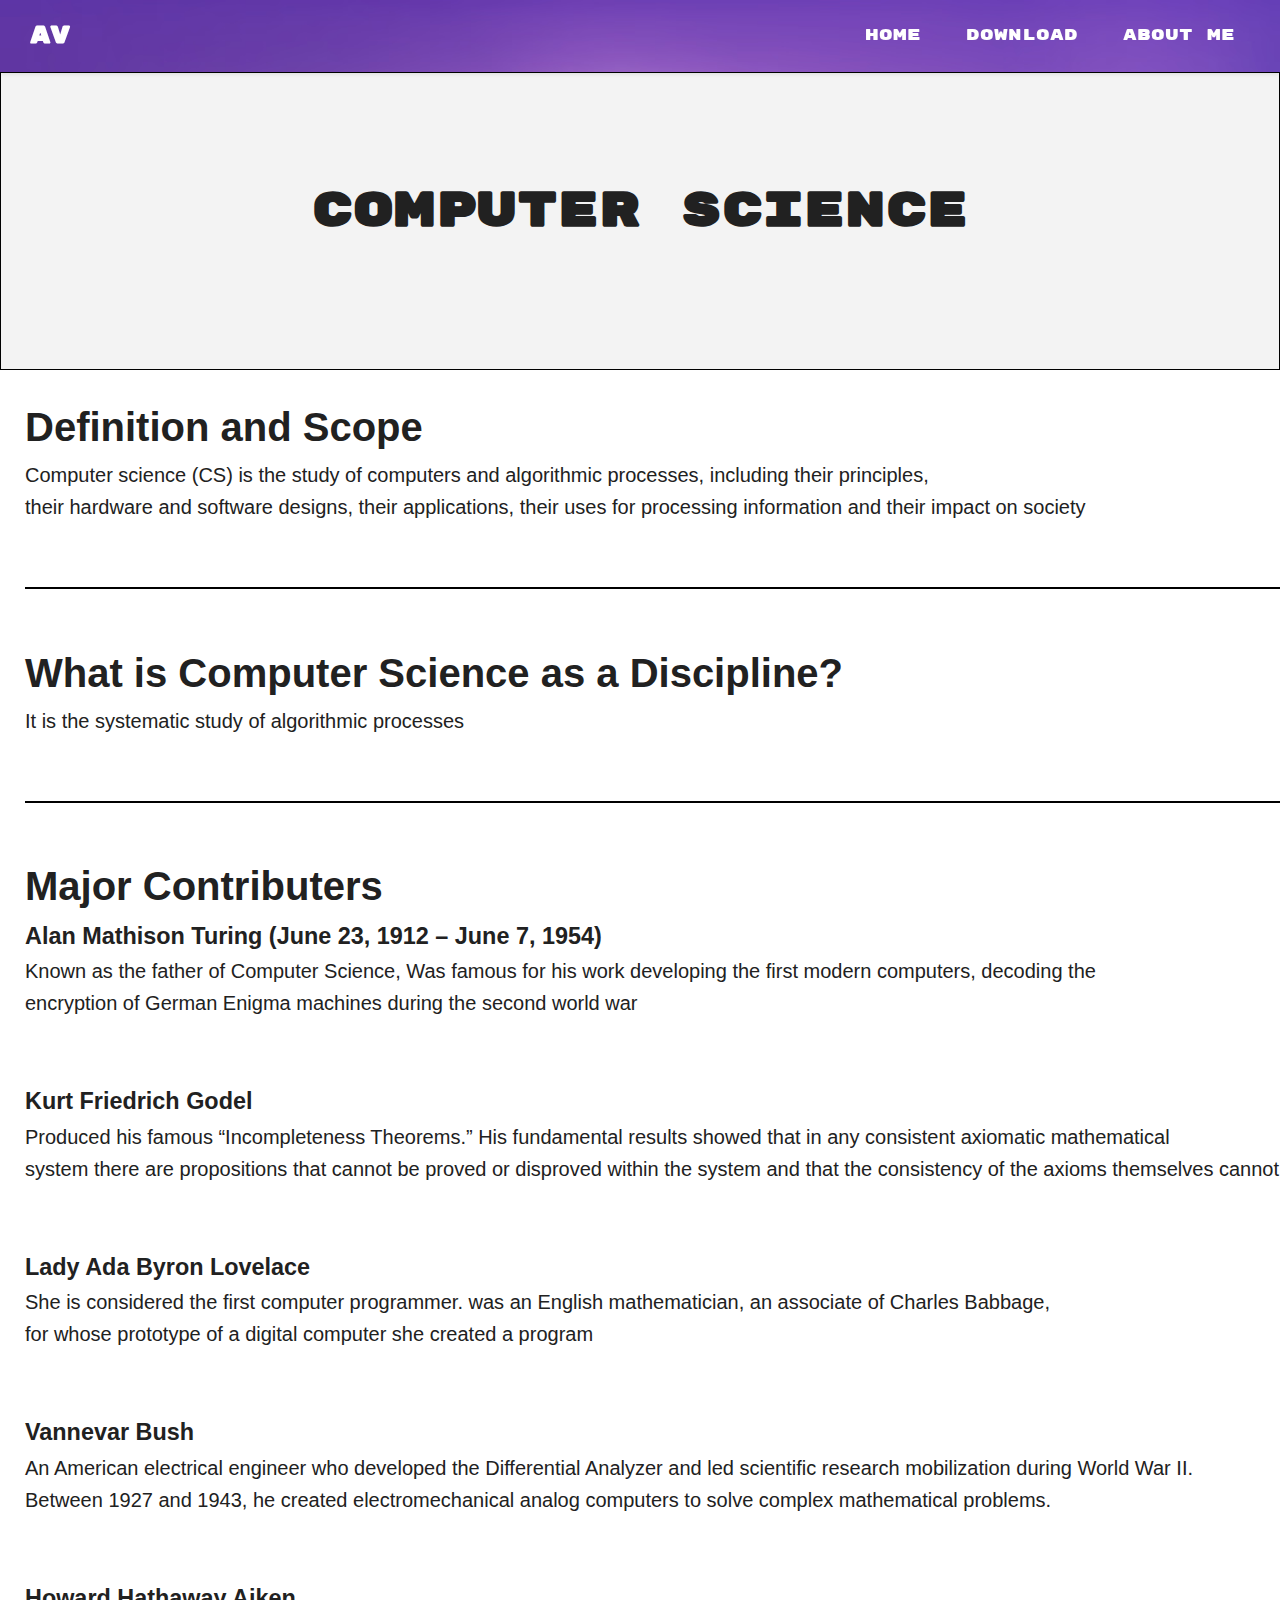
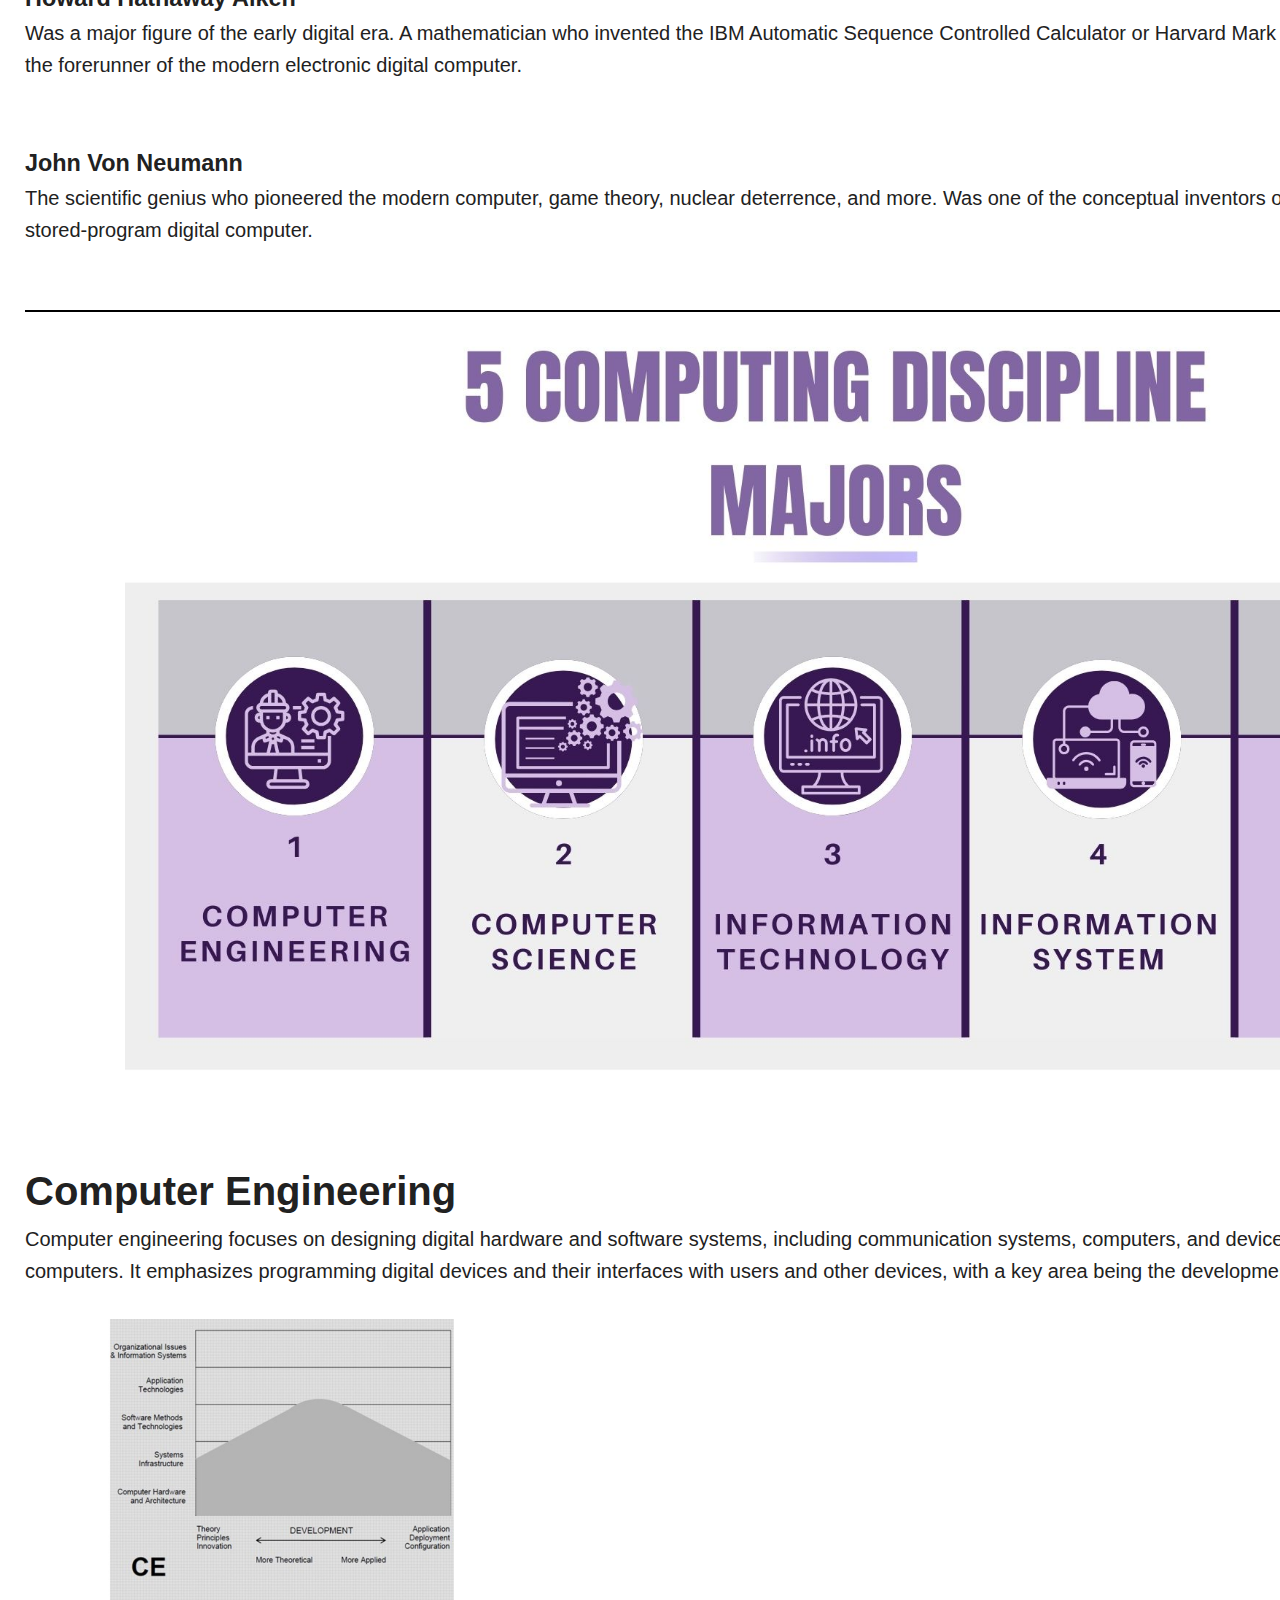
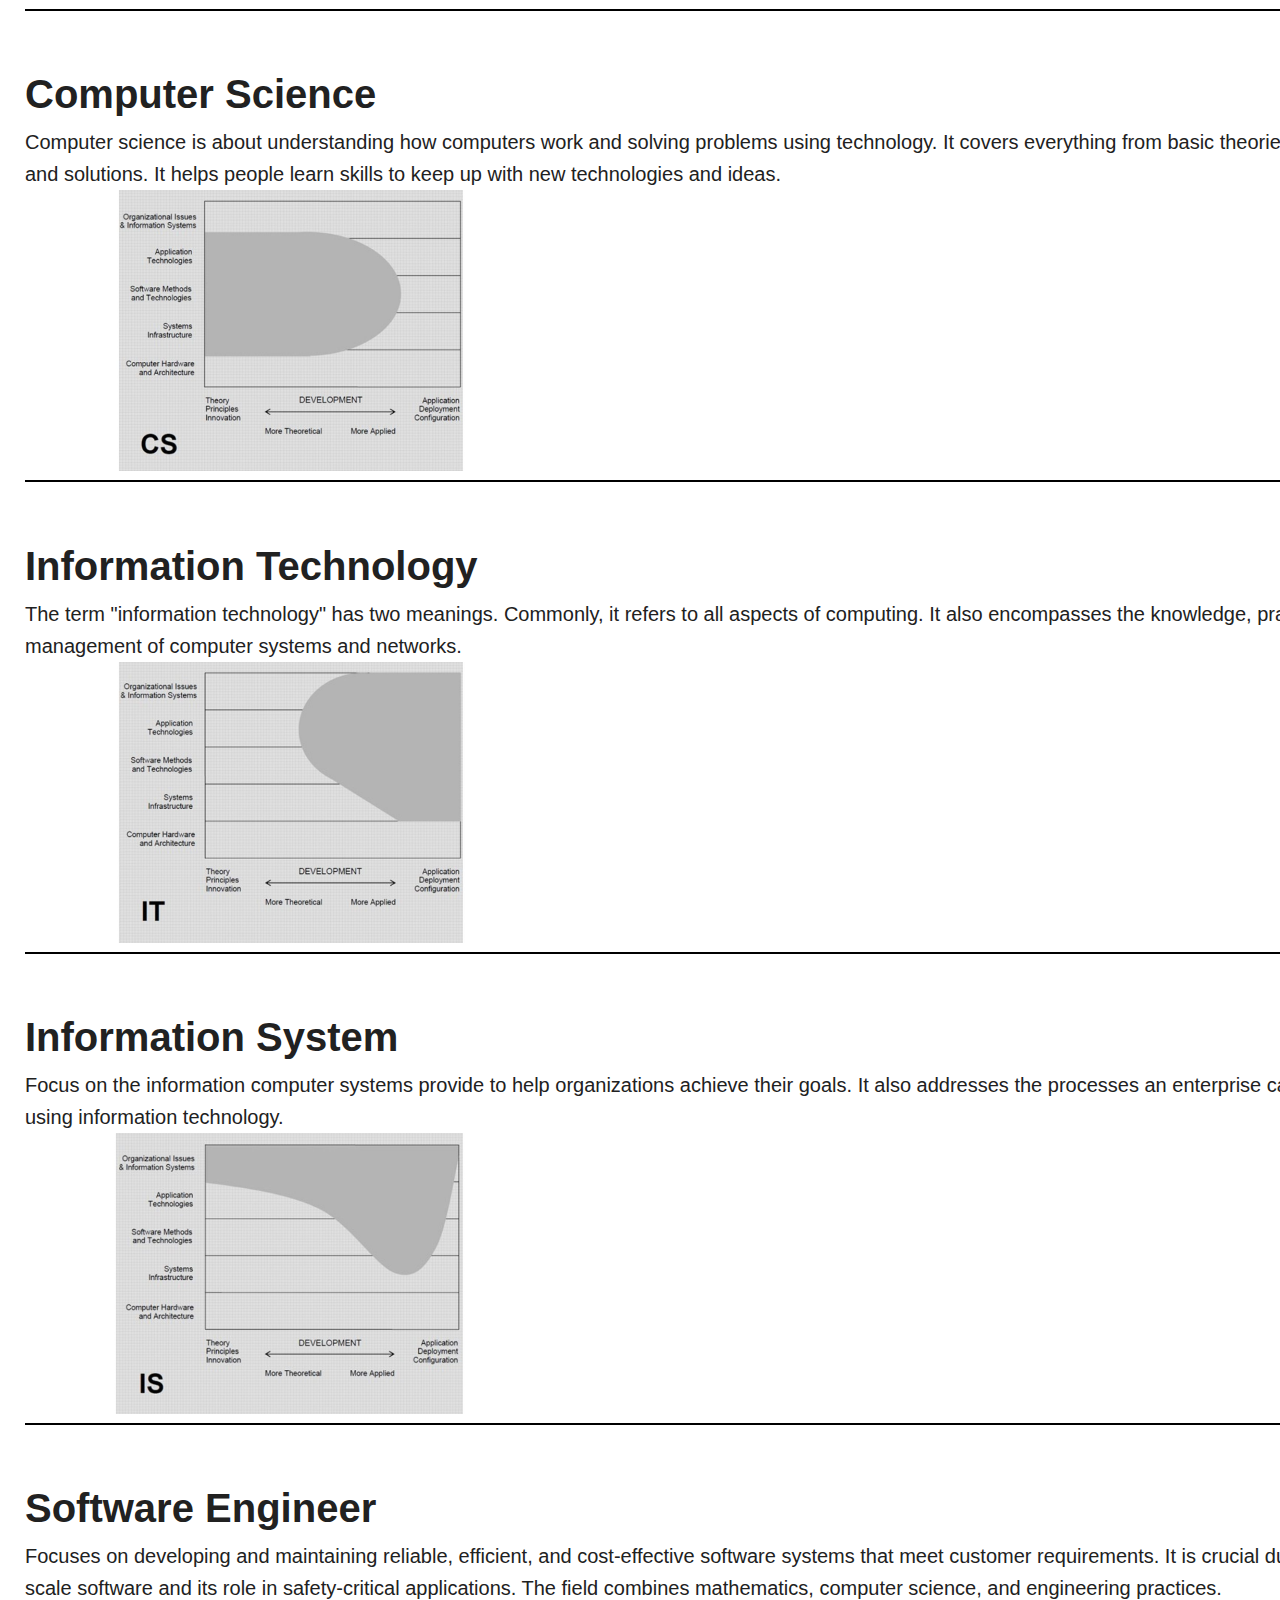
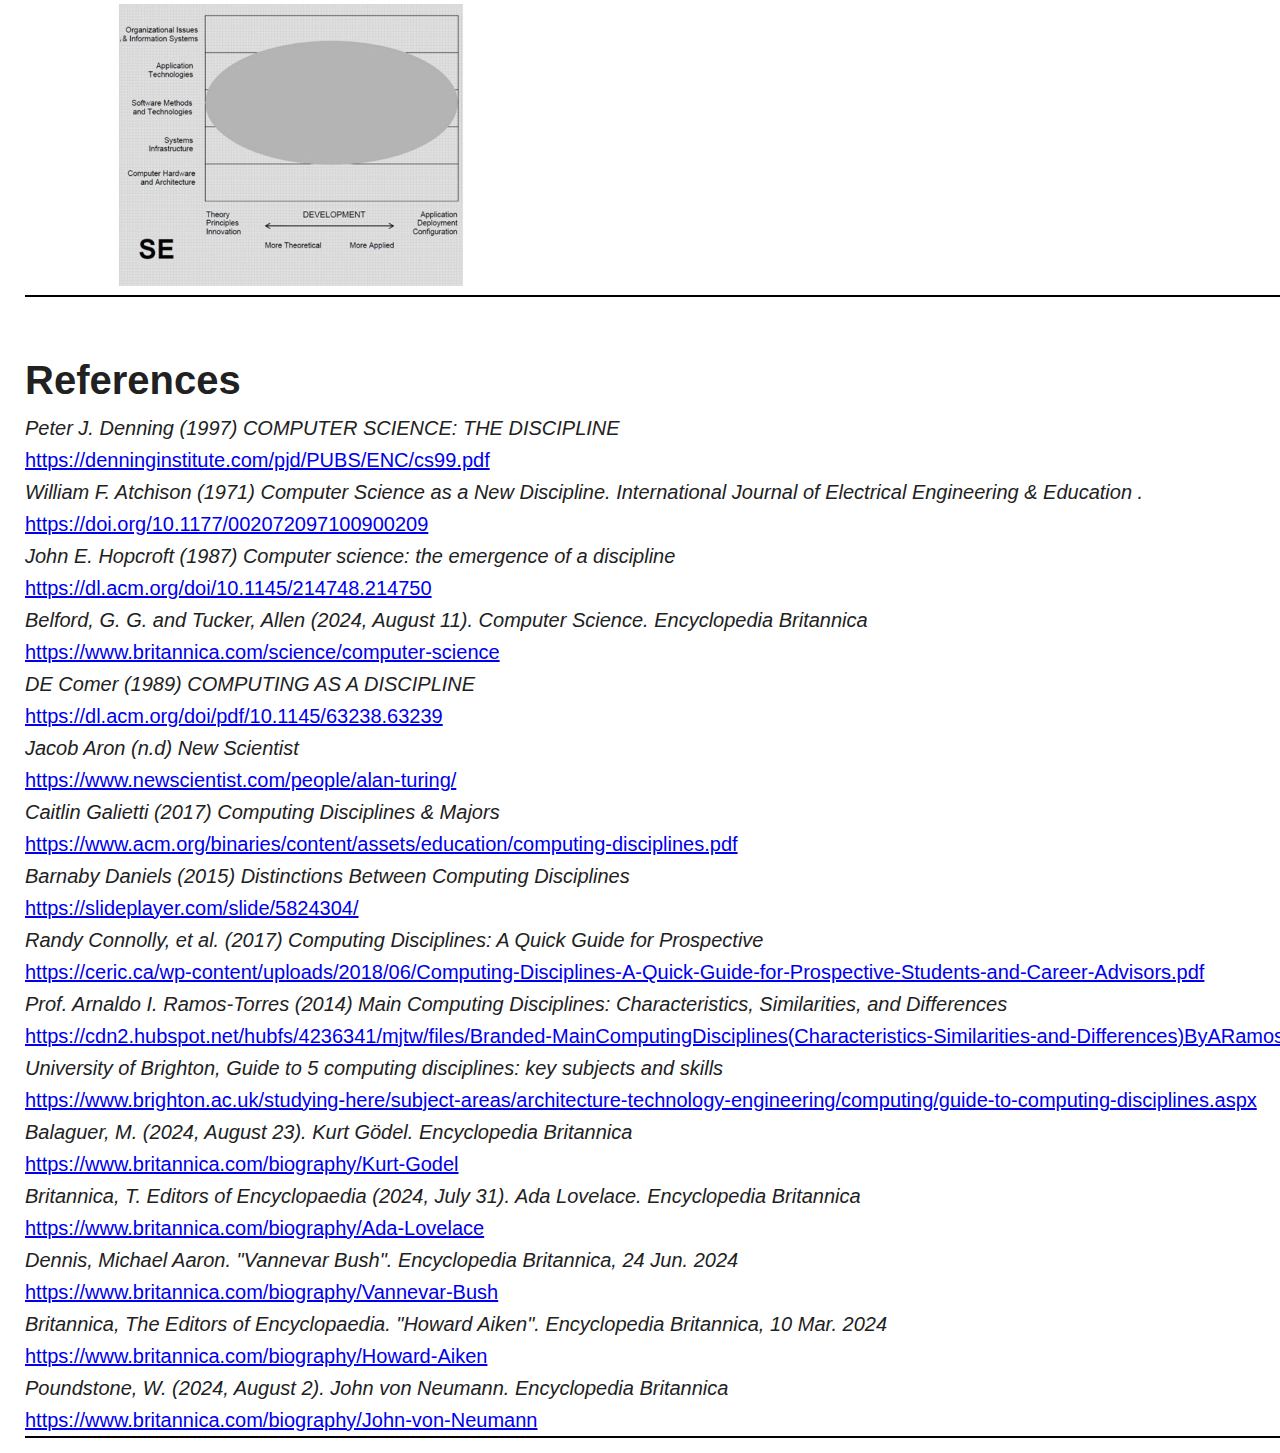
<file: Portfolio1.html>
<!DOCTYPE html>
<html lang="en">

 <!--Website name-->
<head>
    <meta charset="UTF-8">
    <meta name="viewport" content="width=device-width, initial-scale=1.0">
    <link rel="preconnect" href="https://fonts.googleapis.com">
    <link rel="preconnect" href="https://fonts.gstatic.com" crossorigin>
    <link href="https://fonts.googleapis.com/css2?family=Rubik+Mono+One&display=swap" rel="stylesheet">
    <title>AnriVerse</title>
    <link rel="stylesheet" href="css/portfolio1.css">  
</head>
<body>
     <!--Header-->
    <header>
        <div class="logo">Av</div>
        <nav>
            <a href="index.html">Home</a>
            <a href="download.html">Download</a>
            <a href="aboutme.html">About me</a>
        </nav>
    </header>

    <!--Topic Title-->
    <section class="header21">
        <div class="header2">
            <h1>Computer Science</h1>
        </div>  
    </section>



    <div class="container">
        
        <div class="left">
            <div class="divider">
            <h1>Definition and Scope</h1>
            <p> Computer science (CS) is the study of computers
            and algorithmic processes, including their principles,<br>
            their hardware and software designs, their
            applications, their uses for processing information
            and their impact on society </br></p><br></br></div>
            
        
        <br></br>  
        <div class="divider"><h1> What is Computer Science as a Discipline?  </h1>
        <p>  It is the systematic study of algorithmic processes </p><br></br></div>  
        

        <br></br>
        <div class="divider">
        <h1>Major Contributers</h1>
        <h3>Alan Mathison Turing (June 23, 1912 – June 7, 1954)</h3>
        <p>Known as the father of Computer Science, Was famous for his work developing the first modern
            computers, decoding the<br> encryption of German Enigma
            machines during the second world war</br></p>
            
        <br></br>    
        <h3>Kurt Friedrich Godel</h3>
        <p> Produced his famous “Incompleteness Theorems.”
            His fundamental results showed that in any consistent
            axiomatic mathematical<br> system there are propositions
            that cannot be proved or disproved within the system and
            that the consistency of the axioms themselves cannot be
            proved</br></p>

        <br></br>
        <h3>Lady Ada Byron Lovelace</h3>   
        <p>She is considered the first computer programmer.
            was an English mathematician, an associate of Charles
            Babbage, <br>for whose prototype of a digital computer she
            created a program</br></p> 

        <br></br>
        <h3>Vannevar Bush</h3>
        <p>An American electrical engineer who developed the Differential Analyzer 
           and led scientific research mobilization during World War II.<br> Between 1927 and 1943,
           he created electromechanical analog computers to solve complex mathematical problems.</br></p>
        
        <br></br>
        <h3>Howard Hathaway Aiken</h3>  
        <p>Was a major figure of the early digital era. A mathematician who invented the IBM
            Automatic Sequence Controlled Calculator or Harvard Mark I,<br> the forerunner of the
            modern electronic digital computer.</br></p> 

        <br></br>
        <h3>John Von Neumann</h3>
        <p>The scientific genius who pioneered the modern computer, game theory, nuclear deterrence,
            and more. Was one of the conceptual inventors of the<br>
            stored-program digital computer.</br></p><br></br></div>   
        
           <div class="img">
            <img src="images/Portfolio 1/Computer Science (1).jpg">
           </div>
            

            <br></br>
            <div class="divider">
            <h1>Computer Engineering</h1>
            <p>Computer engineering focuses on designing digital hardware and software systems, 
               including communication systems, computers, and devices with embedded computers.
               It emphasizes programming digital devices and their interfaces with users and other 
               devices, with a key area being the development of embedded system<br></br></p>
               <div class="typesimg">
               <img src="images/Portfolio 1/CE.jpg">
               </div>
            </div>

            <br></br>
            <div class="divider">
            <h1>Computer Science</h1>
            <p>Computer science is about understanding how computers work and solving problems using 
                technology. It covers everything from basic theories to creating new software<br> and solutions.
                It helps people learn skills to keep up with new technologies and ideas.</br></p>
                <div class="typesimg">
                    <img src="images/Portfolio 1/CS.jpg">
                </div>
            </div>  
            
            <br></br>
            <div class="divider">
            <h1>Information Technology</h1>
            <p>The term "information technology" has two meanings. Commonly, it refers to all aspects of computing.
                 It also encompasses the knowledge, practical implementation, and management of computer systems and networks.</br></p>
                <div class="typesimg">
                    <img src="images/Portfolio 1/IT.jpg">
                </div>
            </div>  

            <br></br>
            <div class="divider">
            <h1>Information System</h1>
            <p>Focus on the information computer systems provide to help organizations achieve their goals.
                 It also addresses the processes an enterprise can implement and improve using information technology.</br></p>
                <div class="typesimg">
                    <img src="images/Portfolio 1/IS.jpg">
                </div>
            </div>  

            <br></br>
            <div class="divider">
            <h1>Software Engineer</h1>
            <p>Focuses on developing and maintaining reliable, efficient, and cost-effective software systems that meet customer 
                requirements. It is crucial due to the impact of large-scale software and its role in safety-critical applications. 
                The field combines mathematics, computer science, and engineering practices.</br></p>
                <div class="typesimg">
                    <img src="images/Portfolio 1/SE.jpg">
                </div>
            </div>

                <br></br>
                <div class="divider">
                <h1>References</h1>
                <section>
                    <ul>
                      <p><cite>Peter J. Denning (1997) COMPUTER SCIENCE: THE DISCIPLINE</cite></p>
                      <p><a href="https://denninginstitute.com/pjd/PUBS/ENC/cs99.pdf" target="_blank">https://denninginstitute.com/pjd/PUBS/ENC/cs99.pdf</a></p>
                      <p><cite>William F. Atchison (1971)  Computer Science as a New Discipline.  International Journal             of Electrical Engineering & Education .</cite></p>
                      <p><a href="https://doi.org/10.1177/002072097100900209" target="_blank">https://doi.org/10.1177/002072097100900209</a></p>
                      <p><cite>John E. Hopcroft (1987)  Computer science: the emergence of a discipline </cite></p>
                      <p><a href="https://dl.acm.org/doi/10.1145/214748.214750" target="_blank">https://dl.acm.org/doi/10.1145/214748.214750</a></p>
                      <p><cite>Belford, G. G. and Tucker, Allen (2024, August 11). Computer Science. Encyclopedia Britannica</cite></p>
                      <p><a href="https://www.britannica.com/science/computer-science" target="_blank">https://www.britannica.com/science/computer-science</a></p>
                      <p><cite>DE Comer (1989) COMPUTING AS A DISCIPLINE</cite></p>
                      <p><a href="https://dl.acm.org/doi/pdf/10.1145/63238.63239" target="_blank">https://dl.acm.org/doi/pdf/10.1145/63238.63239</a></p>
                  
                      <p><cite>Jacob Aron (n.d) New Scientist</cite></p>
                      <p><a href="https://www.newscientist.com/people/alan-turing/" target="_blank">https://www.newscientist.com/people/alan-turing/</a></p>
                  
                      <p><cite>Caitlin Galietti (2017) Computing Disciplines & Majors</cite></p>
                      <p><a href="https://www.acm.org/binaries/content/assets/education/computing-disciplines.pdf" target="_blank">
                        https://www.acm.org/binaries/content/assets/education/computing-disciplines.pdf</a></p>
                  
                      <p><cite>Barnaby Daniels (2015) Distinctions Between Computing Disciplines</cite></p>
                      <p><a href="https://slideplayer.com/slide/5824304/" target="_blank">https://slideplayer.com/slide/5824304/</a></p>
                  
                      <p><cite>Randy Connolly, et al. (2017) Computing Disciplines: A Quick Guide for Prospective</cite></p>
                      <p><a href="https://ceric.ca/wp-content/uploads/2018/06/Computing-Disciplines-A-Quick-Guide-for-Prospective-Students-and-Career-Advisors.pdf" target="_blank">
                        https://ceric.ca/wp-content/uploads/2018/06/Computing-Disciplines-A-Quick-Guide-for-Prospective-Students-and-Career-Advisors.pdf</a></p>
                  
                      <p><cite>Prof. Arnaldo I. Ramos-Torres (2014) Main Computing Disciplines: Characteristics, Similarities, and Differences</cite></p>
                      <p><a href="https://cdn2.hubspot.net/hubfs/4236341/mjtw/files/Branded-MainComputingDisciplines(Characteristics-Similarities-and-Differences)ByARamosDec2018.pdf" target="_blank">
                        https://cdn2.hubspot.net/hubfs/4236341/mjtw/files/Branded-MainComputingDisciplines(Characteristics-Similarities-and-Differences)ByARamosDec2018.pdf</a></p>
                  
                      <p><cite>University of Brighton, Guide to 5 computing disciplines: key subjects and skills</cite></p>
                      <p><a href="https://www.brighton.ac.uk/studying-here/subject-areas/architecture-technology-engineering/computing/guide-to-computing-disciplines.aspx" target="_blank">
                        https://www.brighton.ac.uk/studying-here/subject-areas/architecture-technology-engineering/computing/guide-to-computing-disciplines.aspx</a></p>
                  
                      <p><cite>Balaguer, M. (2024, August 23). Kurt Gödel. Encyclopedia Britannica</cite></p>
                      <p><a href="https://www.britannica.com/biography/Kurt-Godel" target="_blank">https://www.britannica.com/biography/Kurt-Godel</a></p>
                  
                      <p><cite>Britannica, T. Editors of Encyclopaedia (2024, July 31). Ada Lovelace. Encyclopedia Britannica</cite></p>
                      <p><a href="https://www.britannica.com/biography/Ada-Lovelace" target="_blank">https://www.britannica.com/biography/Ada-Lovelace</a></p>
                  
                      <p><cite>Dennis, Michael Aaron. "Vannevar Bush". Encyclopedia Britannica, 24 Jun. 2024</cite></p>
                      <p><a href="https://www.britannica.com/biography/Vannevar-Bush" target="_blank">https://www.britannica.com/biography/Vannevar-Bush</a></p>
                  
                      <p><cite>Britannica, The Editors of Encyclopaedia. "Howard Aiken". Encyclopedia Britannica, 10 Mar. 2024</cite></p> 
                      <p><a href="https://www.britannica.com/biography/Howard-Aiken" target="_blank">https://www.britannica.com/biography/Howard-Aiken</a></p>

                      <p><cite>Poundstone, W. (2024, August 2). John von Neumann. Encyclopedia Britannica</cite></p>
                      <p><a href="https://www.britannica.com/biography/John-von-Neumann" target="_blank">https://www.britannica.com/biography/John-von-Neumann</a></p>
                  
                  </body> 
                      
                    </ul>
                  </section>
            </div>  

        </div>    

        
    </div>

        

</html>
</file>
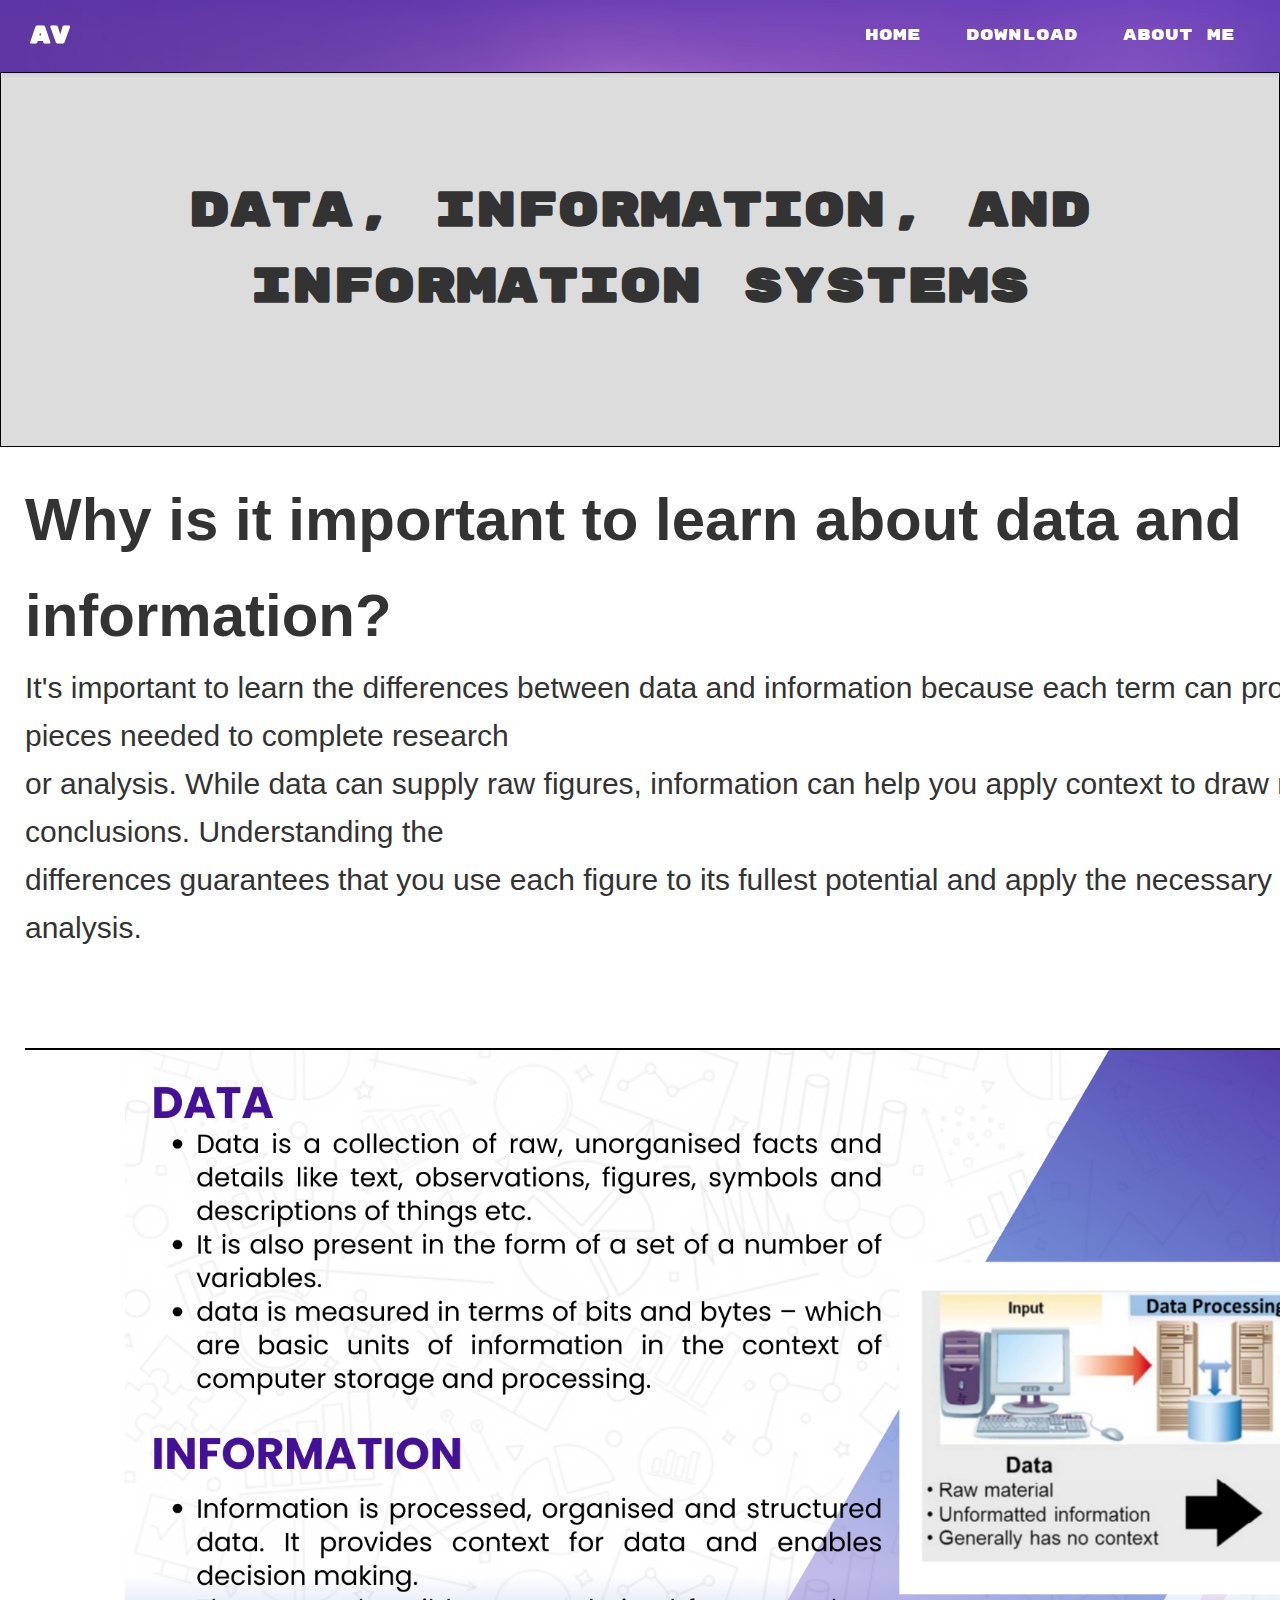
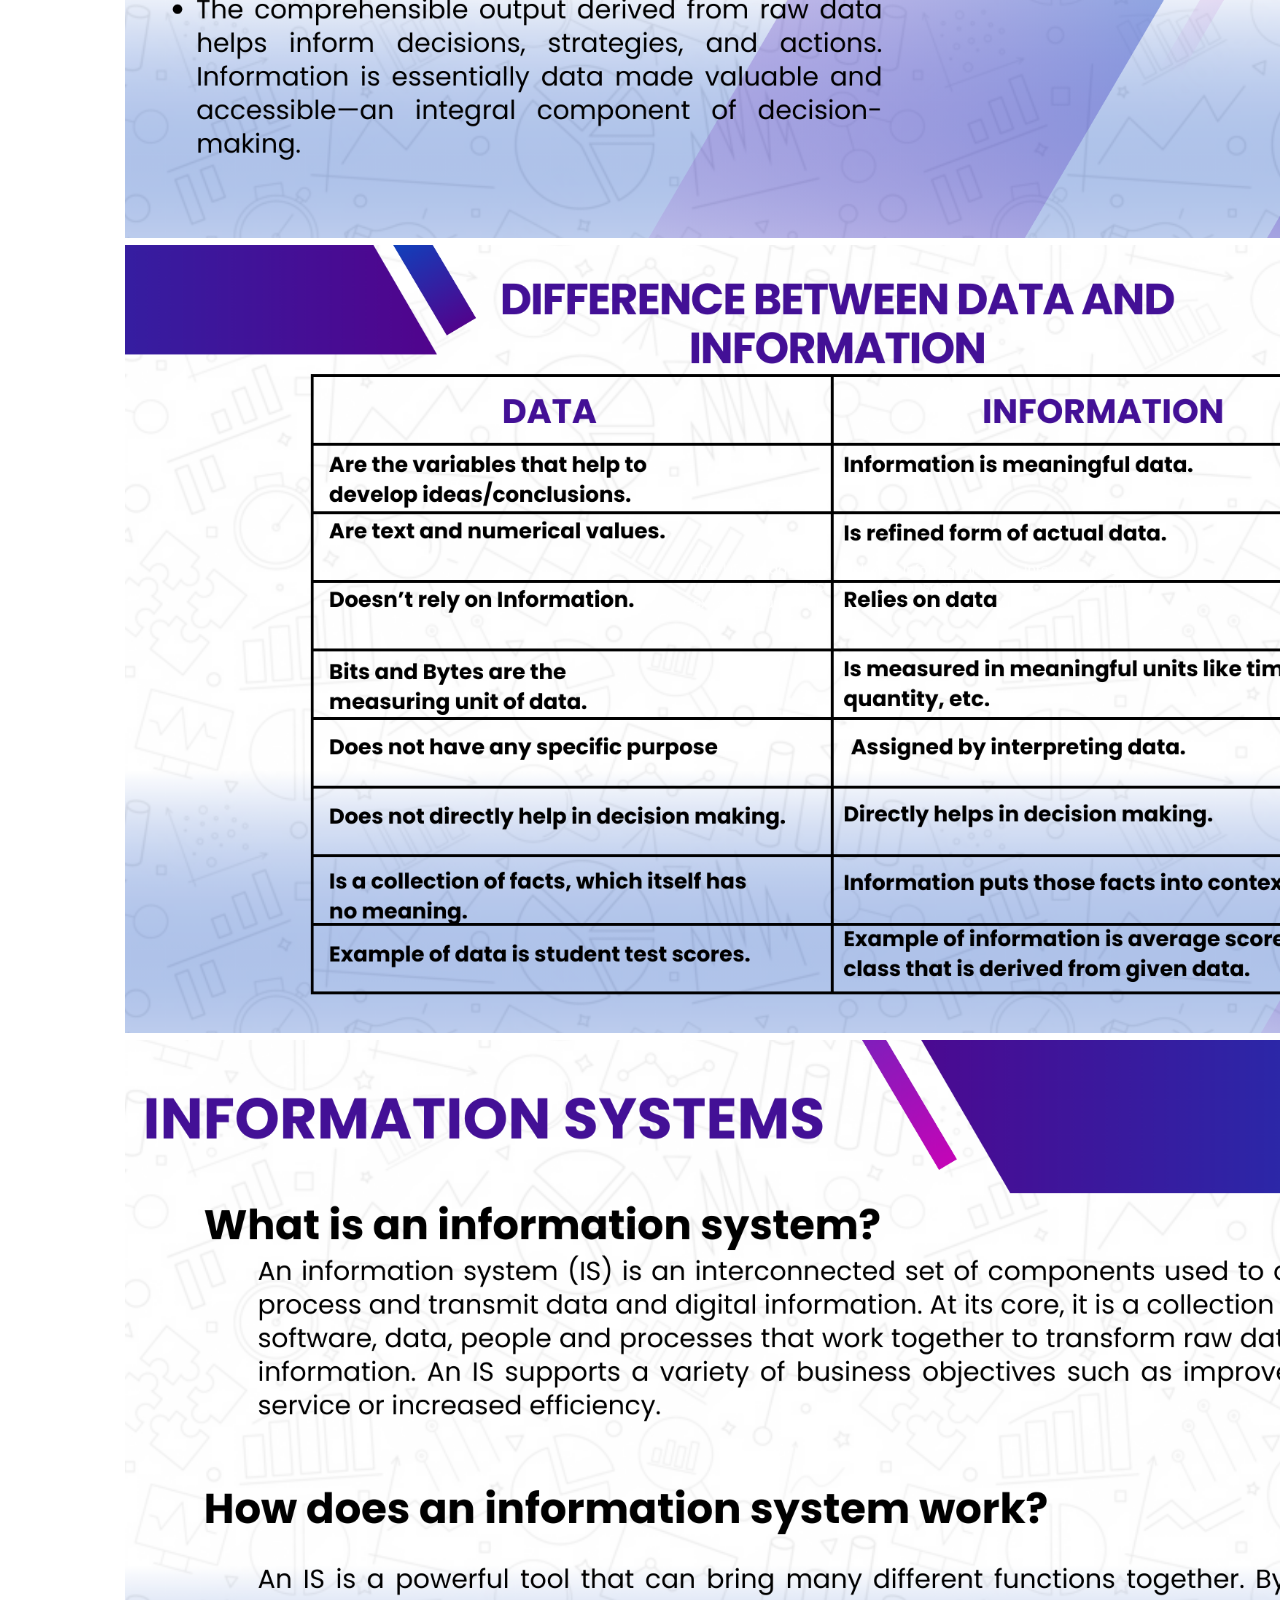
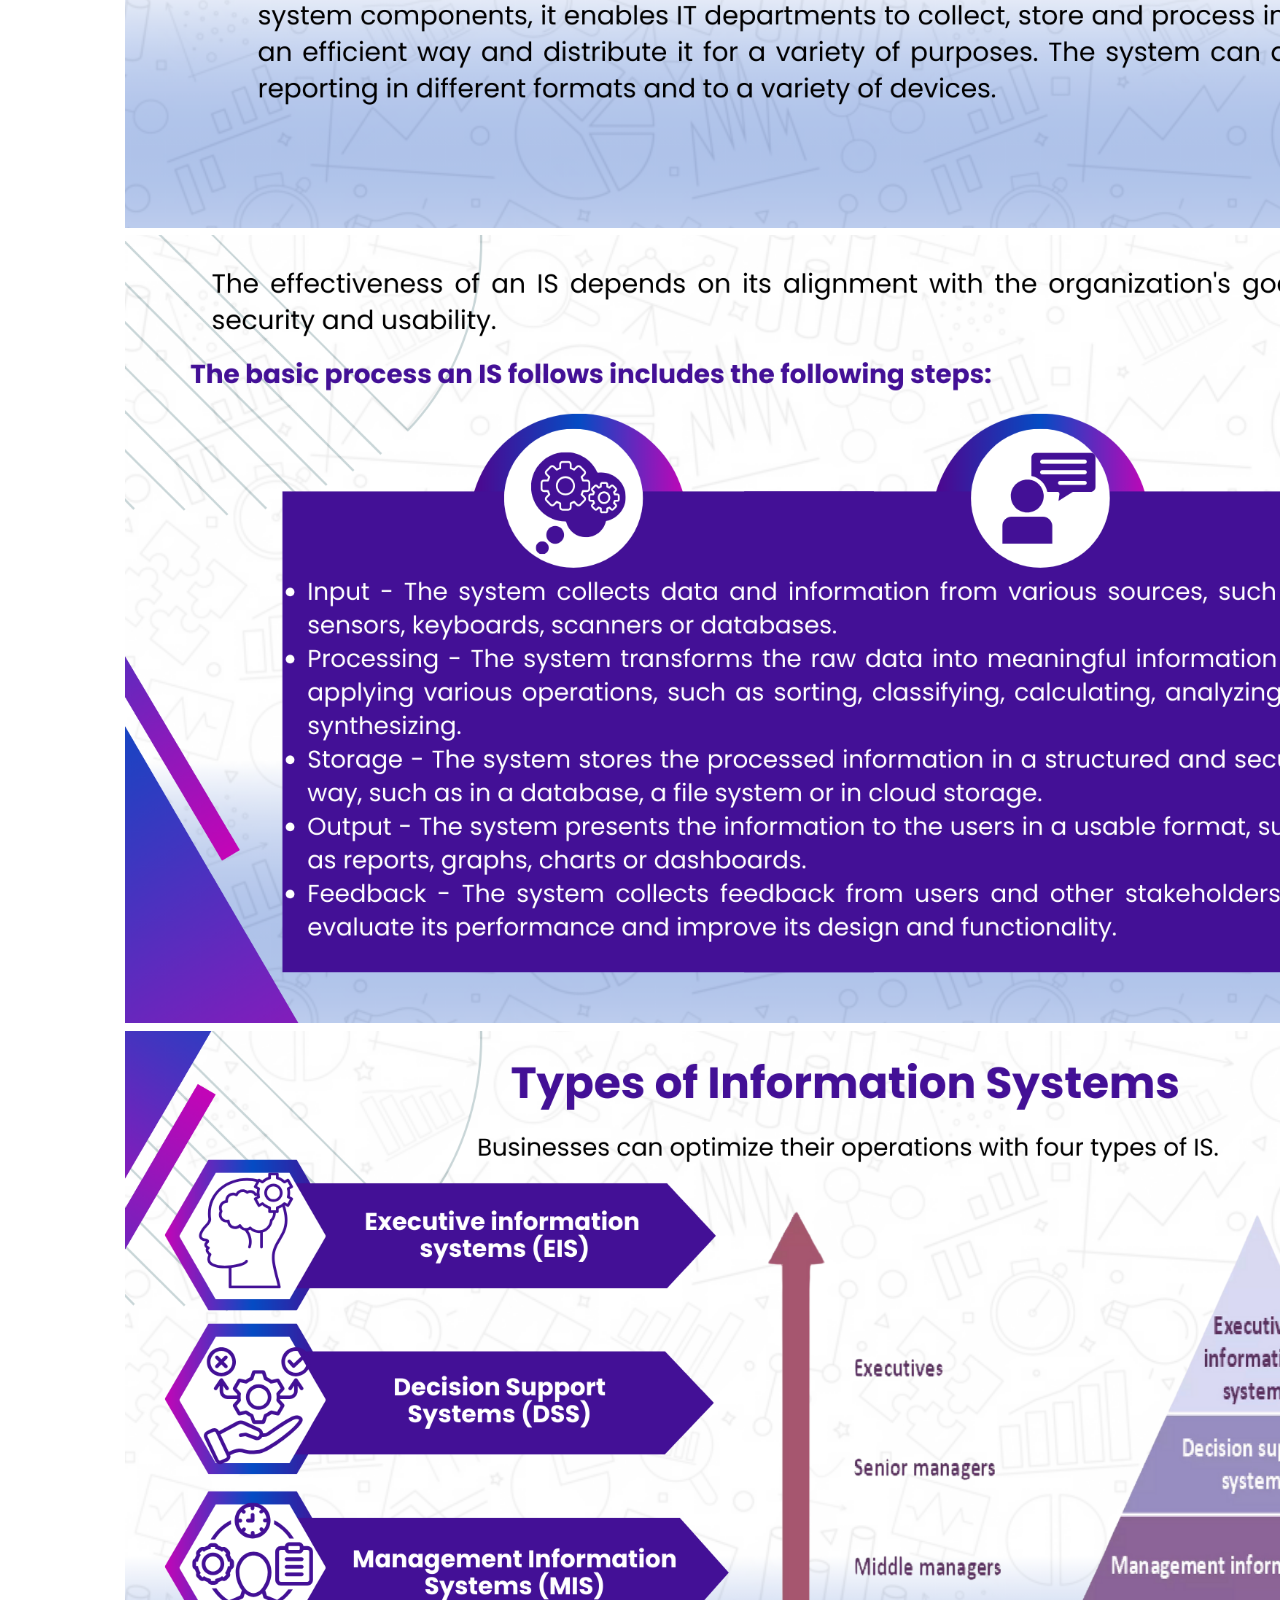
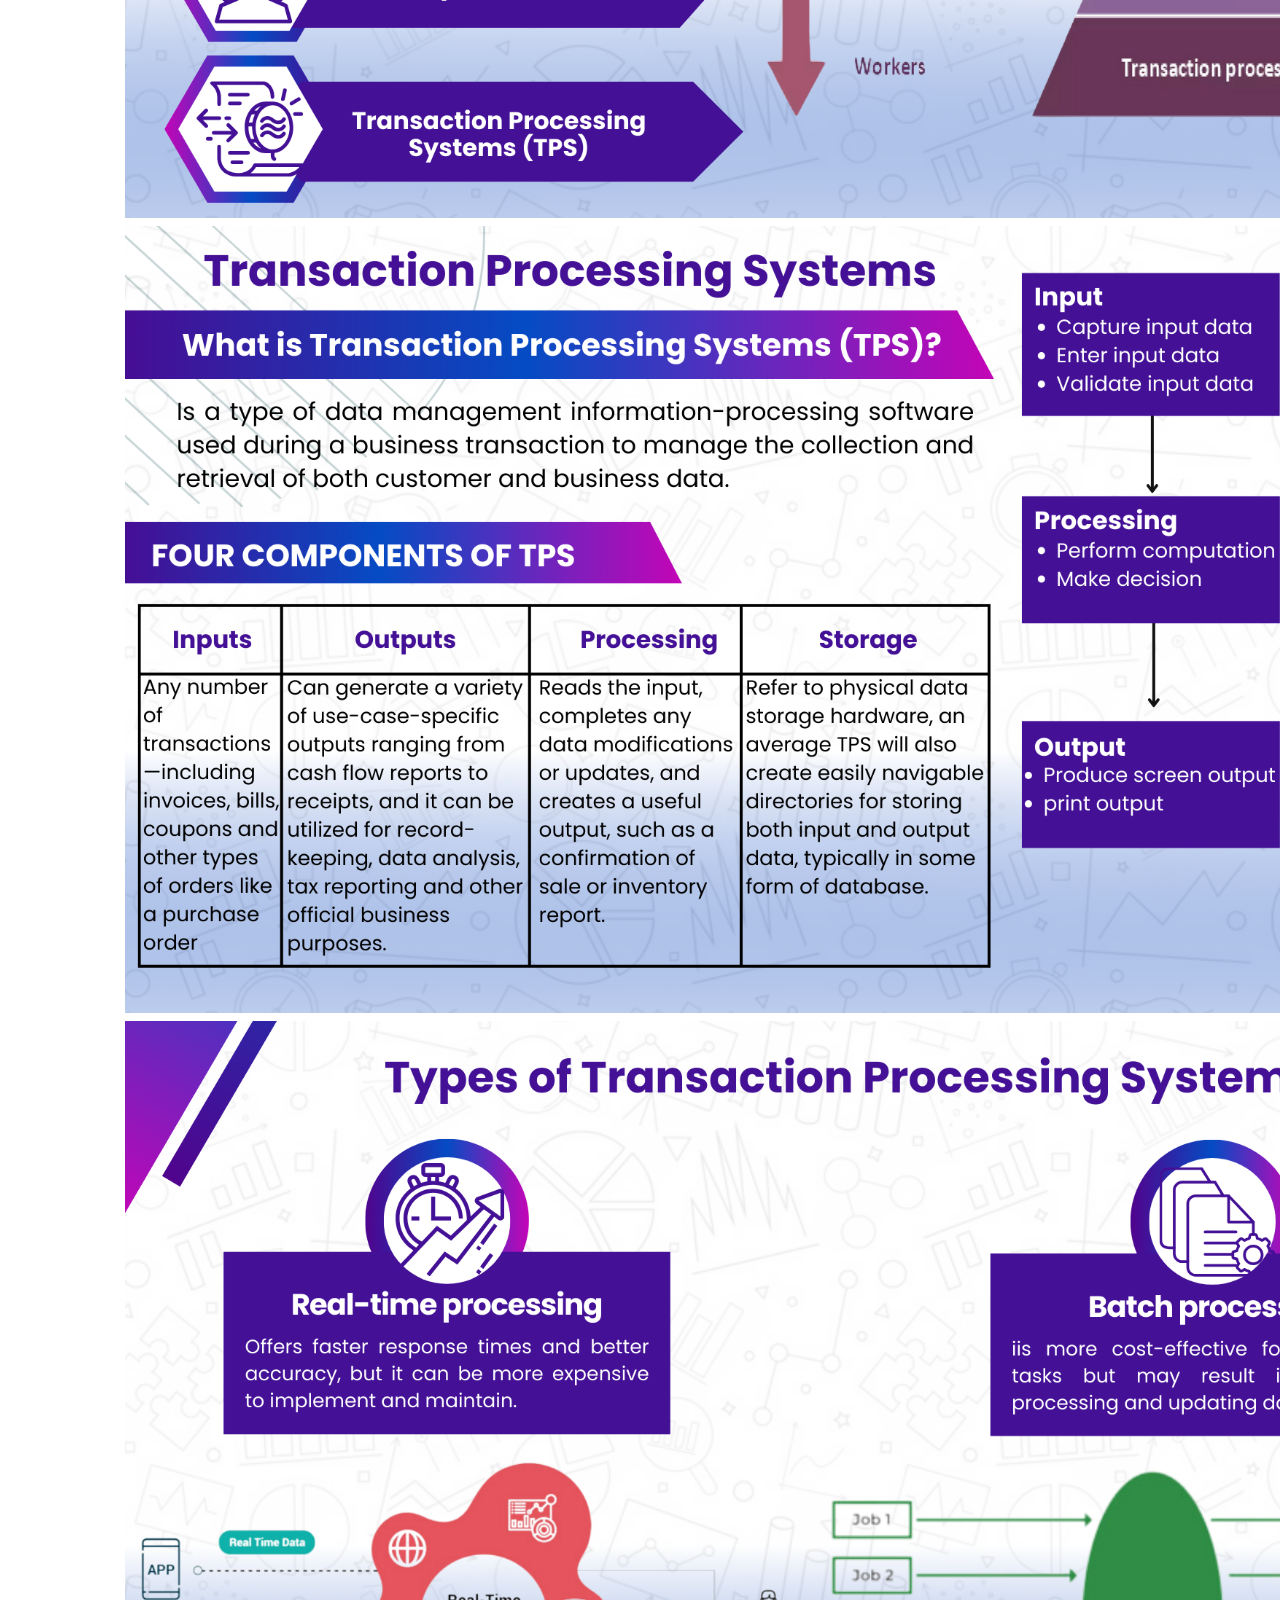
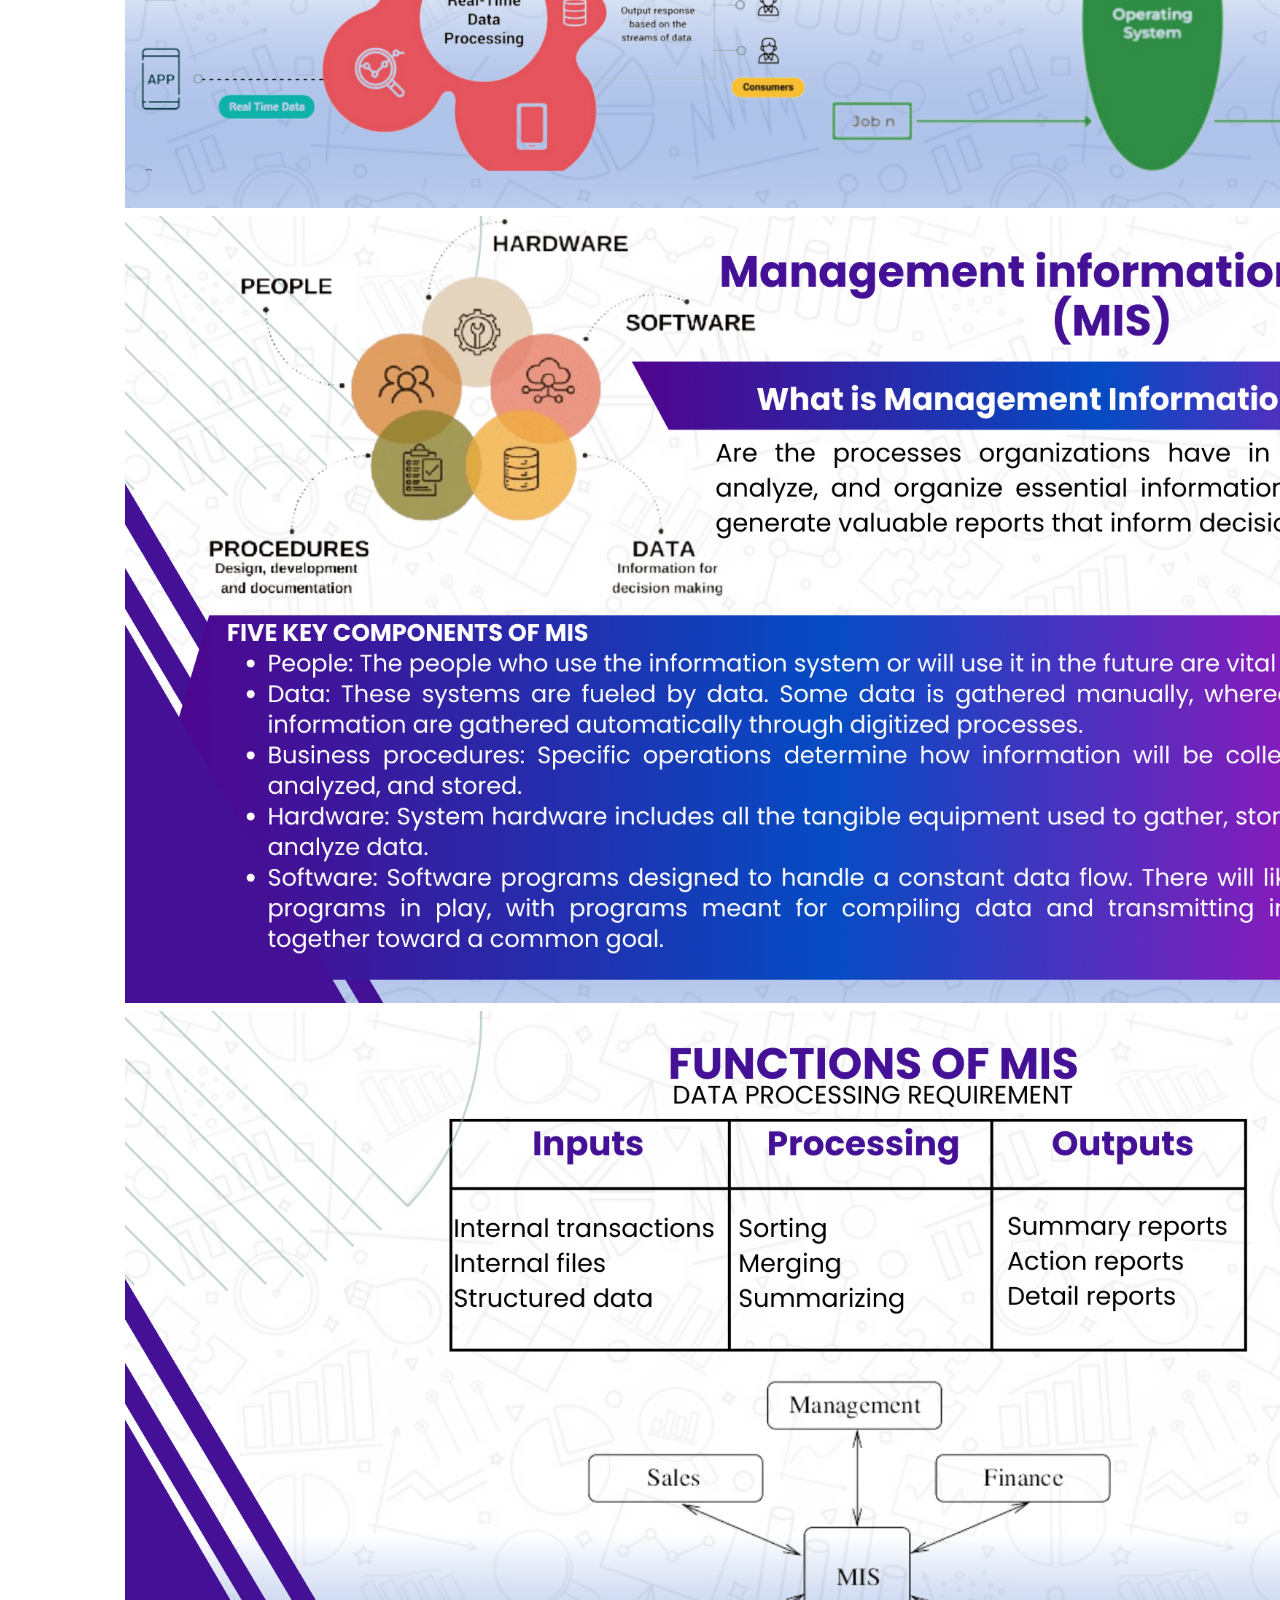
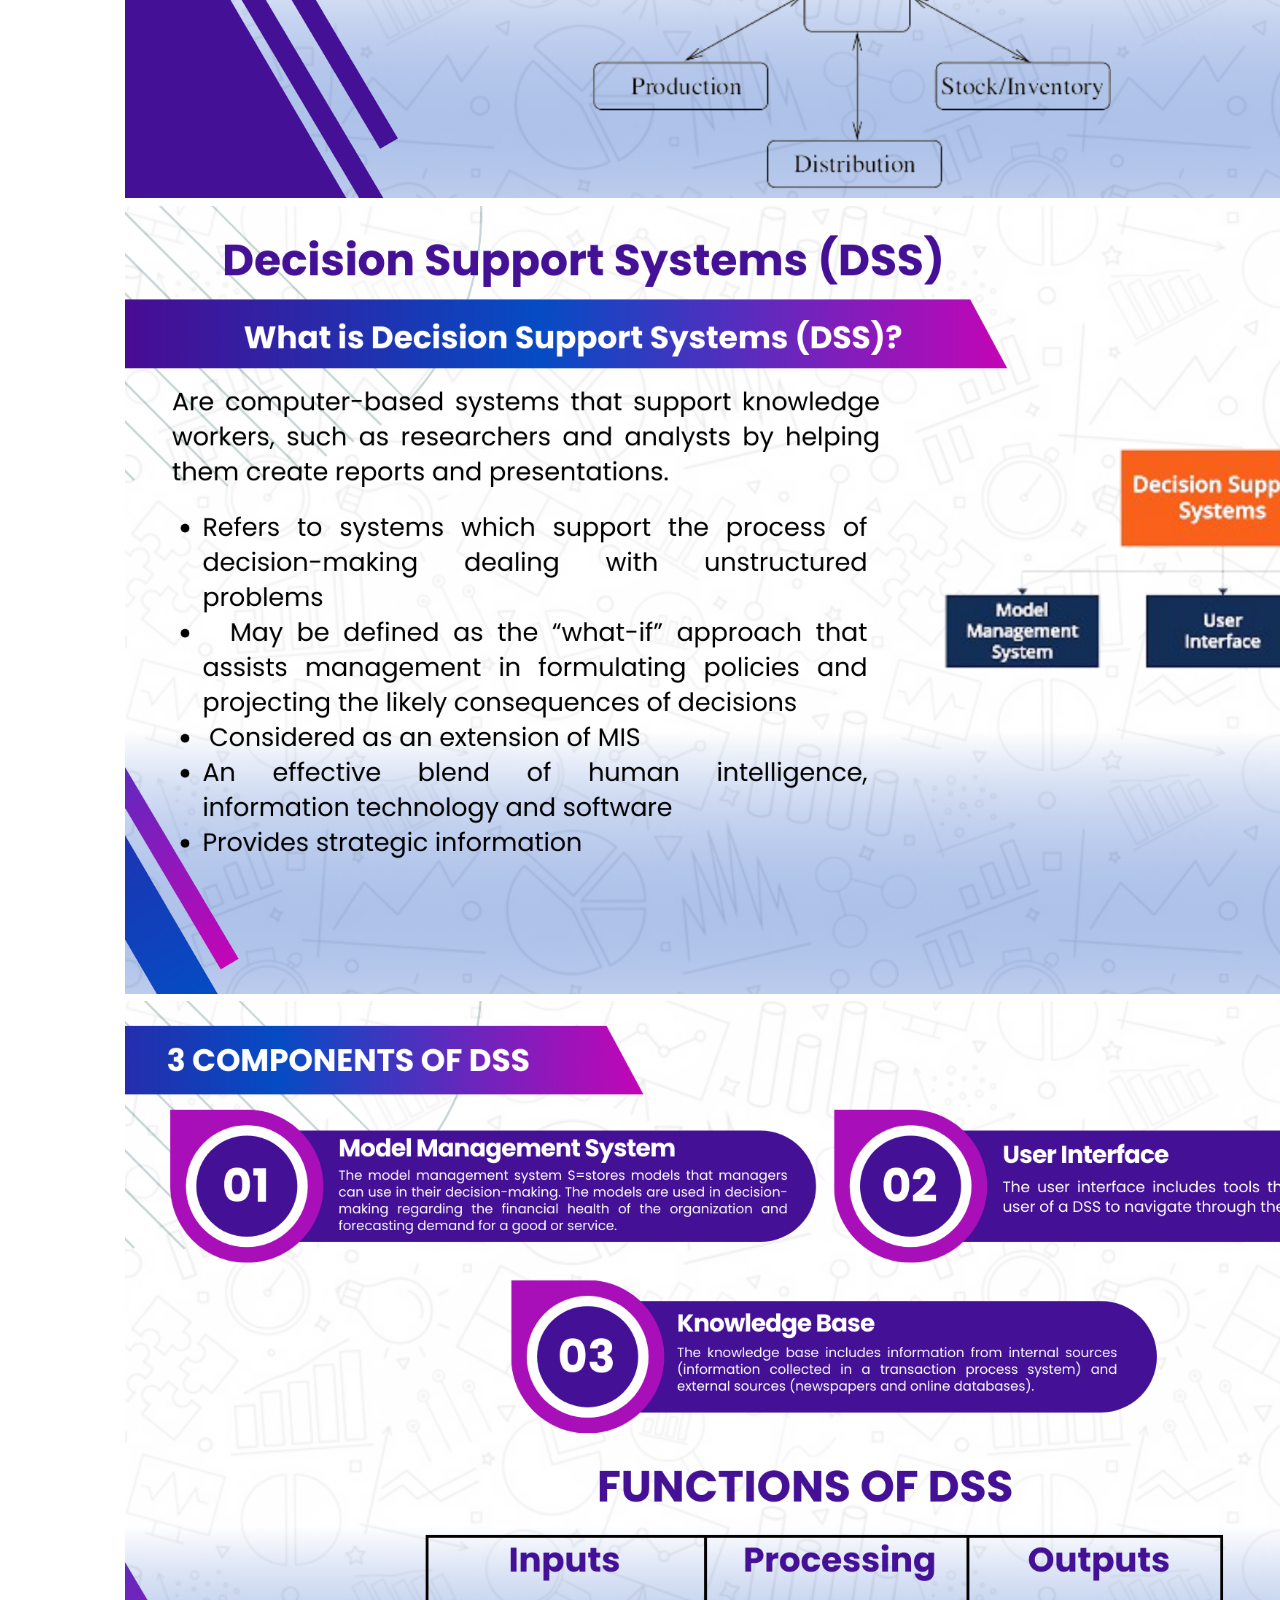
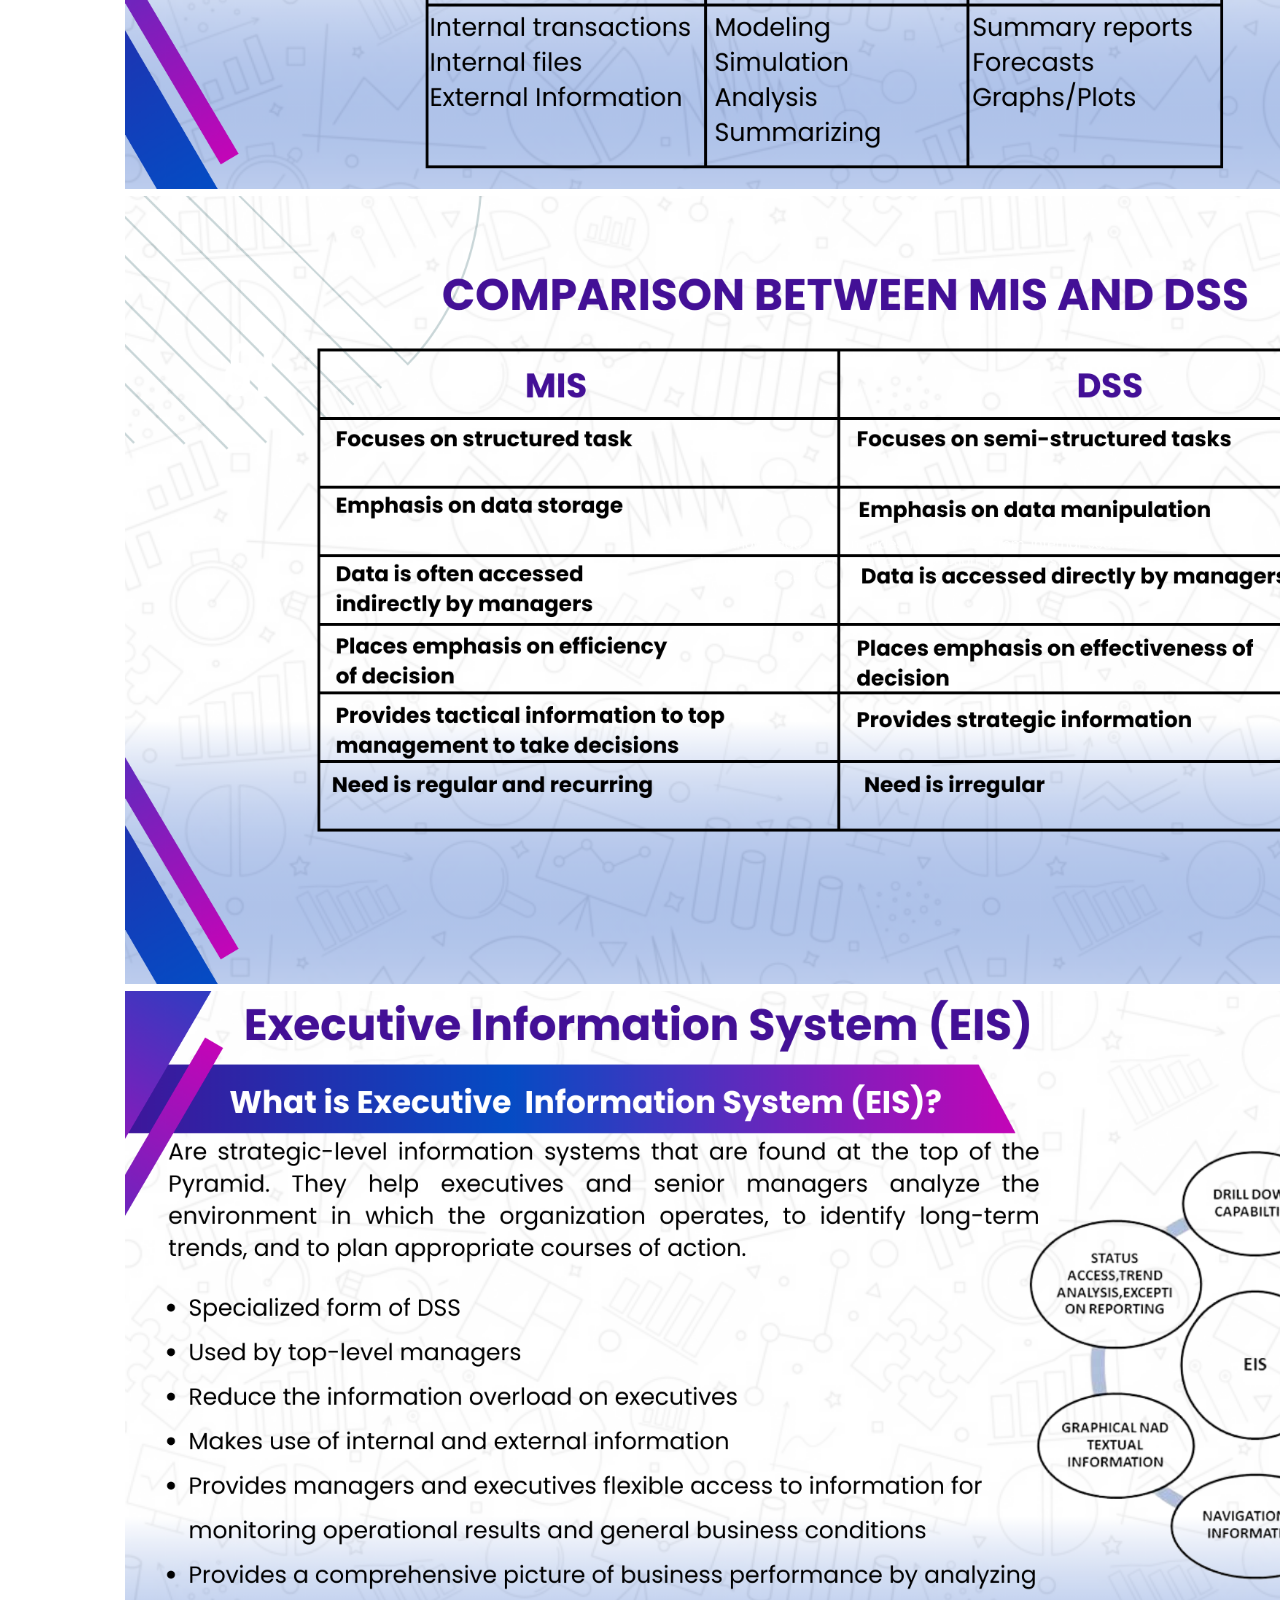
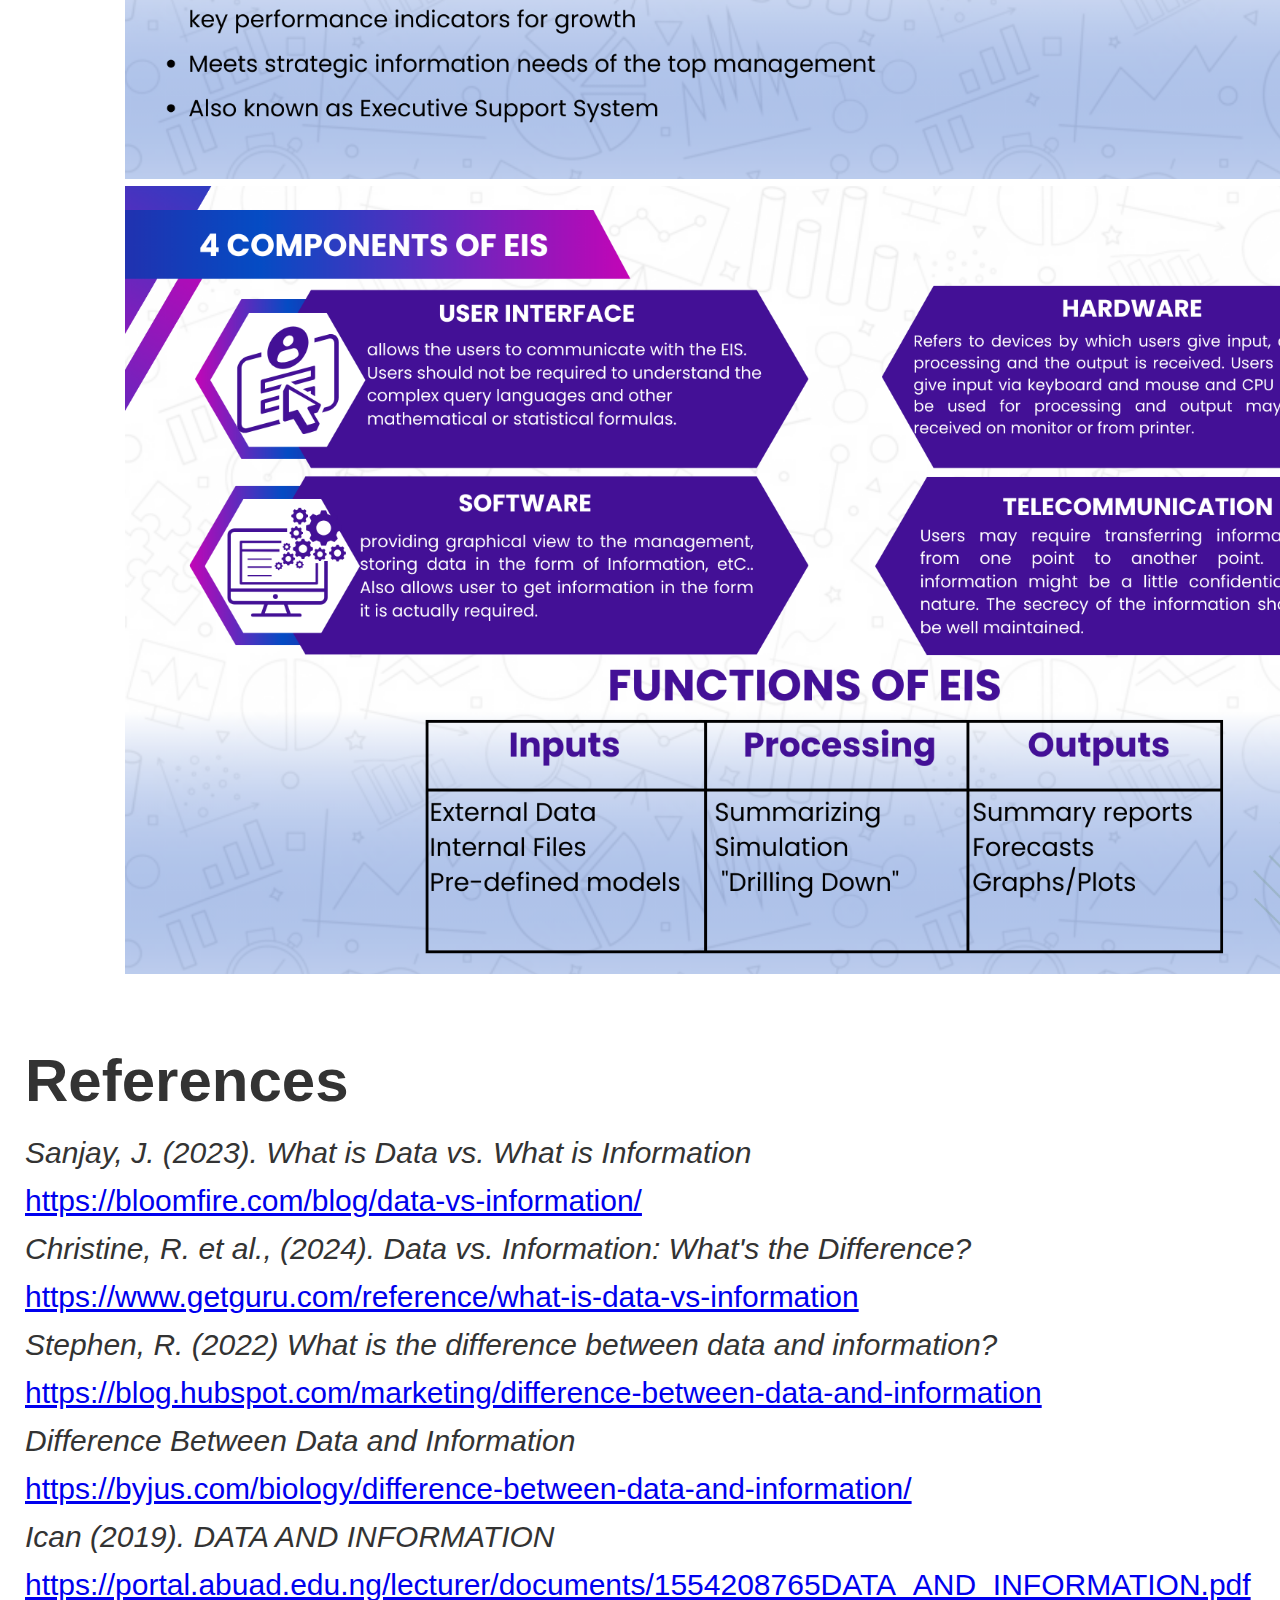
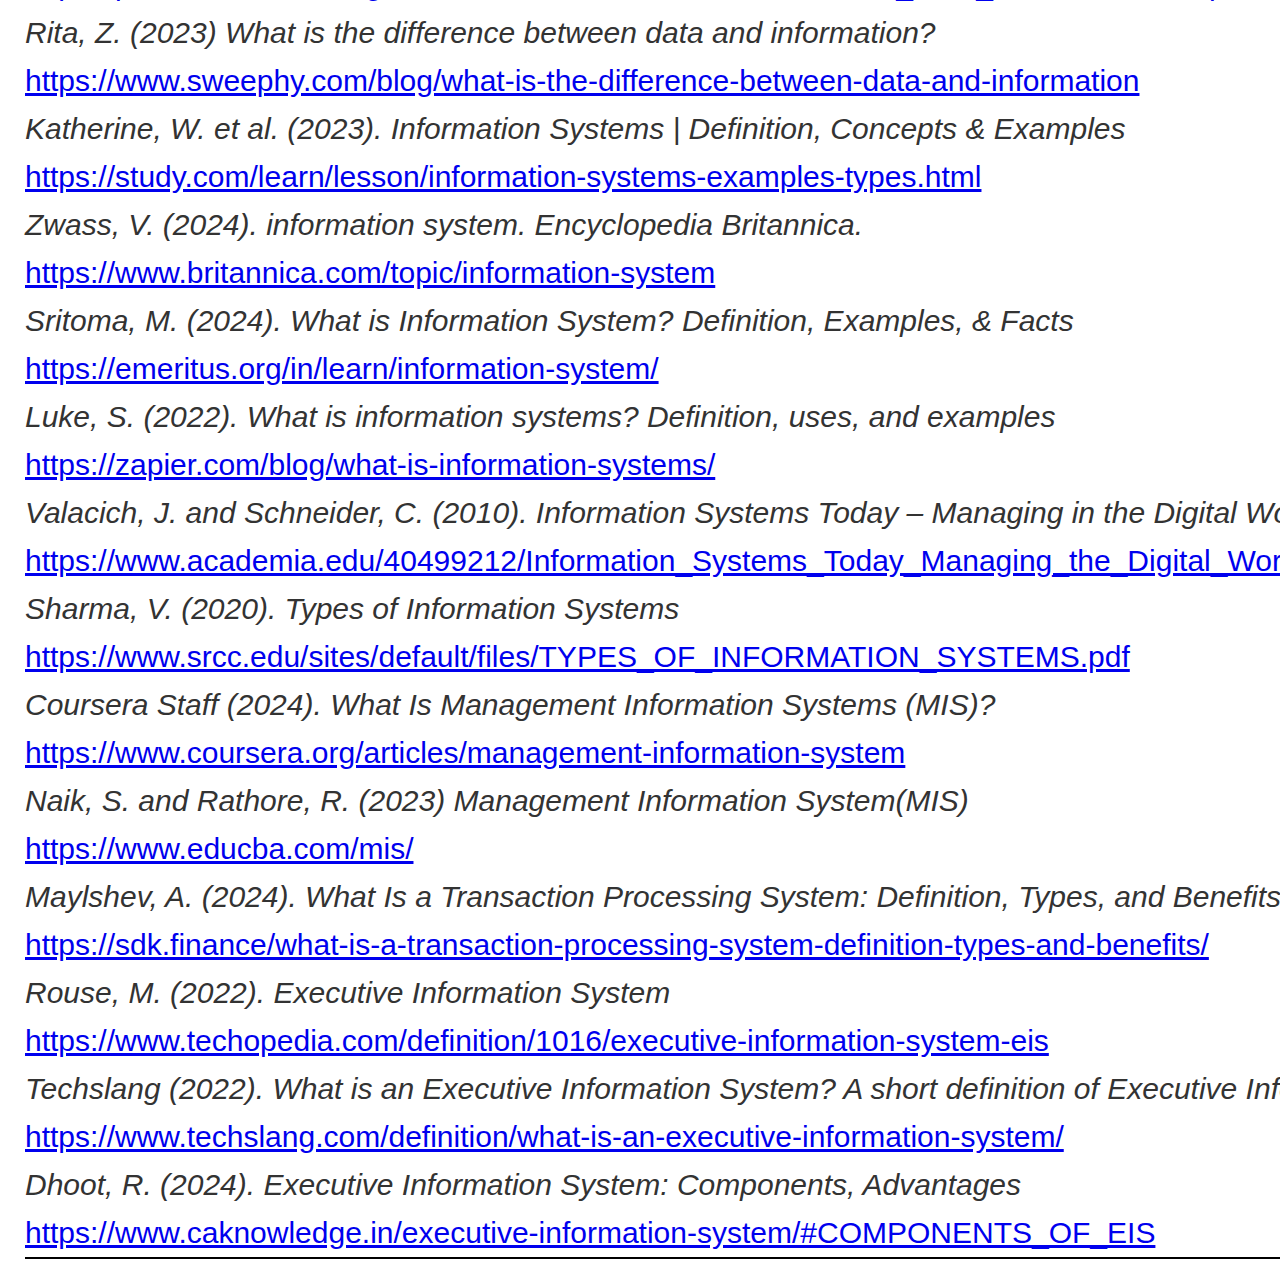
<file: Portfolio2.html>
<!DOCTYPE html>
<html lang="en">

 <!--Website name-->
<head>
    <meta charset="UTF-8">
    <meta name="viewport" content="width=device-width, initial-scale=1.0">
    <link rel="preconnect" href="https://fonts.googleapis.com">
    <link rel="preconnect" href="https://fonts.gstatic.com" crossorigin>
    <link href="https://fonts.googleapis.com/css2?family=Rubik+Mono+One&display=swap" rel="stylesheet">
    <title>AnriVerse</title>
    <link rel="stylesheet" href="css/portfolio2.css">   
</head>
<body>
     <!--Header-->
    <header>
        <div class="logo">Av</div>
        <nav>
            <a href="index.html">Home</a>
            <a href="download.html">Download</a>
            <a href="aboutme.html">About me</a>
        </nav>
    </header>

    <!--Topic Title-->
    <section class="header21">
        <div class="header2">
            <h1>Data, Information, and Information Systems</h1>
        </div>  
    </section>



    <div class="container">
        
        <div class="left">
            <div class="divider">
            <h1>Why is it important to learn about data and information?</h1>
            <p>It's important to learn the differences between data and information
                because each term can provide valuable pieces needed to complete research<br>
                or analysis. While data can supply raw figures, information can help you
                apply context to draw meaningful conclusions. Understanding the<br> differences
                 guarantees that you use each figure to its fullest potential and apply the
                  necessary context or analysis.</br> </p>
            <br></br></div>
 
            
            <div class="img">
                <img src="images/Portfolio 2/3.png">
            </div>
            <div class="img">
                <img src="images/Portfolio 2/4.png">
            </div>
            <div class="img">
                <img src="images/Portfolio 2/5.png">
            </div>
            <div class="img">
                <img src="images/Portfolio 2/6.png">
            </div>
            <div class="img">
                <img src="images/Portfolio 2/7.png">
            </div>
            <div class="img">
                <img src="images/Portfolio 2/8.png">
            </div>
            <div class="img">
                <img src="images/Portfolio 2/9.png">
            </div>
            <div class="img">
                <img src="images/Portfolio 2/10.png">
            </div>
            <div class="img">
                <img src="images/Portfolio 2/11.png">
            </div>
            <div class="img">
                <img src="images/Portfolio 2/12.png">
            </div>
            <div class="img">
                <img src="images/Portfolio 2/13.png">
            </div>
            <div class="img">
                <img src="images/Portfolio 2/14.png">
            </div>
            <div class="img">
                <img src="images/Portfolio 2/15.png">
            </div>
            <div class="img">
                <img src="images/Portfolio 2/16.png">
            </div>
            
          
        
            <br></br>
            <div class="divider">
            <h1>References</h1>
            <section>
                <ul>
                    <p><cite>Sanjay, J. (2023). What is Data vs. What is Information</cite></p>
                    <p><a href="https://bloomfire.com/blog/data-vs-information/">https://bloomfire.com/blog/data-vs-information/</a></p>
                    
                    <p><cite>Christine, R. et al., (2024). Data vs. Information: What's the Difference?</cite></p>
                    <p><a href="https://www.getguru.com/reference/what-is-data-vs-information">https://www.getguru.com/reference/what-is-data-vs-information</a></p>
                    
                    <p><cite>Stephen, R. (2022) What is the difference between data and information?</cite></p>
                    <p><a href="https://blog.hubspot.com/marketing/difference-between-data-and-information">https://blog.hubspot.com/marketing/difference-between-data-and-information</a></p>
                    
                    <p><cite>Difference Between Data and Information</cite></p>
                    <p><a href="https://byjus.com/biology/difference-between-data-and-information/">https://byjus.com/biology/difference-between-data-and-information/</a></p>
                    
                    <p><cite>Ican (2019). DATA AND INFORMATION</cite></p>
                    <p><a href="https://portal.abuad.edu.ng/lecturer/documents/1554208765DATA_AND_INFORMATION.pdf">https://portal.abuad.edu.ng/lecturer/documents/1554208765DATA_AND_INFORMATION.pdf</a></p>
                    
                    <p><cite>Rita, Z. (2023) What is the difference between data and information?</cite></p>
                    <p><a href="https://www.sweephy.com/blog/what-is-the-difference-between-data-and-information">https://www.sweephy.com/blog/what-is-the-difference-between-data-and-information</a></p>
                    
                    <p><cite>Katherine, W. et al. (2023). Information Systems | Definition, Concepts & Examples</cite></p>
                    <p><a href="https://study.com/learn/lesson/information-systems-examples-types.html">https://study.com/learn/lesson/information-systems-examples-types.html</a></p>
                    
                    <p><cite>Zwass, V. (2024). information system. Encyclopedia Britannica.</cite></p>
                    <p><a href="https://www.britannica.com/topic/information-system">https://www.britannica.com/topic/information-system</a></p>
                    
                    <p><cite>Sritoma, M. (2024). What is Information System? Definition, Examples, & Facts</cite></p>
                    <p><a href="https://emeritus.org/in/learn/information-system/">https://emeritus.org/in/learn/information-system/</a></p>
                    
                    <p><cite>Luke, S. (2022). What is information systems? Definition, uses, and examples</cite></p>
                    <p><a href="https://zapier.com/blog/what-is-information-systems/">https://zapier.com/blog/what-is-information-systems/</a></p>
                    
                    <p><cite>Valacich, J. and Schneider, C. (2010). Information Systems Today – Managing in the Digital World</cite></p>
                    <p><a href="https://www.academia.edu/40499212/Information_Systems_Today_Managing_the_Digital_World_">
                        https://www.academia.edu/40499212/Information_Systems_Today_Managing_the_Digital_World_</a></p>
                    
                    <p><cite>Sharma, V. (2020). Types of Information Systems</cite></p>
                    <p><a href="https://www.srcc.edu/sites/default/files/TYPES_OF_INFORMATION_SYSTEMS.pdf">https://www.srcc.edu/sites/default/files/TYPES_OF_INFORMATION_SYSTEMS.pdf</a></p>
                    
                    <p><cite>Coursera Staff (2024). What Is Management Information Systems (MIS)?</cite></p>
                    <p><a href="https://www.coursera.org/articles/management-information-system">https://www.coursera.org/articles/management-information-system</a></p>
                    
                    <p><cite>Naik, S. and Rathore, R. (2023) Management Information System(MIS)</cite></p>
                    <p><a href="https://www.educba.com/mis/">https://www.educba.com/mis/</a></p>
                    
                    <p><cite>Maylshev, A. (2024). What Is a Transaction Processing System: Definition, Types, and Benefits</cite></p>
                    <p><a href="https://sdk.finance/what-is-a-transaction-processing-system-definition-types-and-benefits/">
                        https://sdk.finance/what-is-a-transaction-processing-system-definition-types-and-benefits/</a></p>
                    
                    <p><cite>Rouse, M. (2022). Executive Information System</cite></p>
                    <p><a href="https://www.techopedia.com/definition/1016/executive-information-system-eis">https://www.techopedia.com/definition/1016/executive-information-system-eis</a></p>
                    
                    <p><cite>Techslang (2022). What is an Executive Information System? A short definition of Executive Information System</cite></p>
                    <p><a href="https://www.techslang.com/definition/what-is-an-executive-information-system/">https://www.techslang.com/definition/what-is-an-executive-information-system/</a></p>
                    
                    <p><cite>Dhoot, R. (2024). Executive Information System: Components, Advantages</cite></p>
                    <p><a href="https://www.caknowledge.in/executive-information-system/#COMPONENTS_OF_EIS">https://www.caknowledge.in/executive-information-system/#COMPONENTS_OF_EIS</a></p>
                </ul>
                
                  </section>
            </div>

        </div>    

        
    </div>

        

</html>
</file>
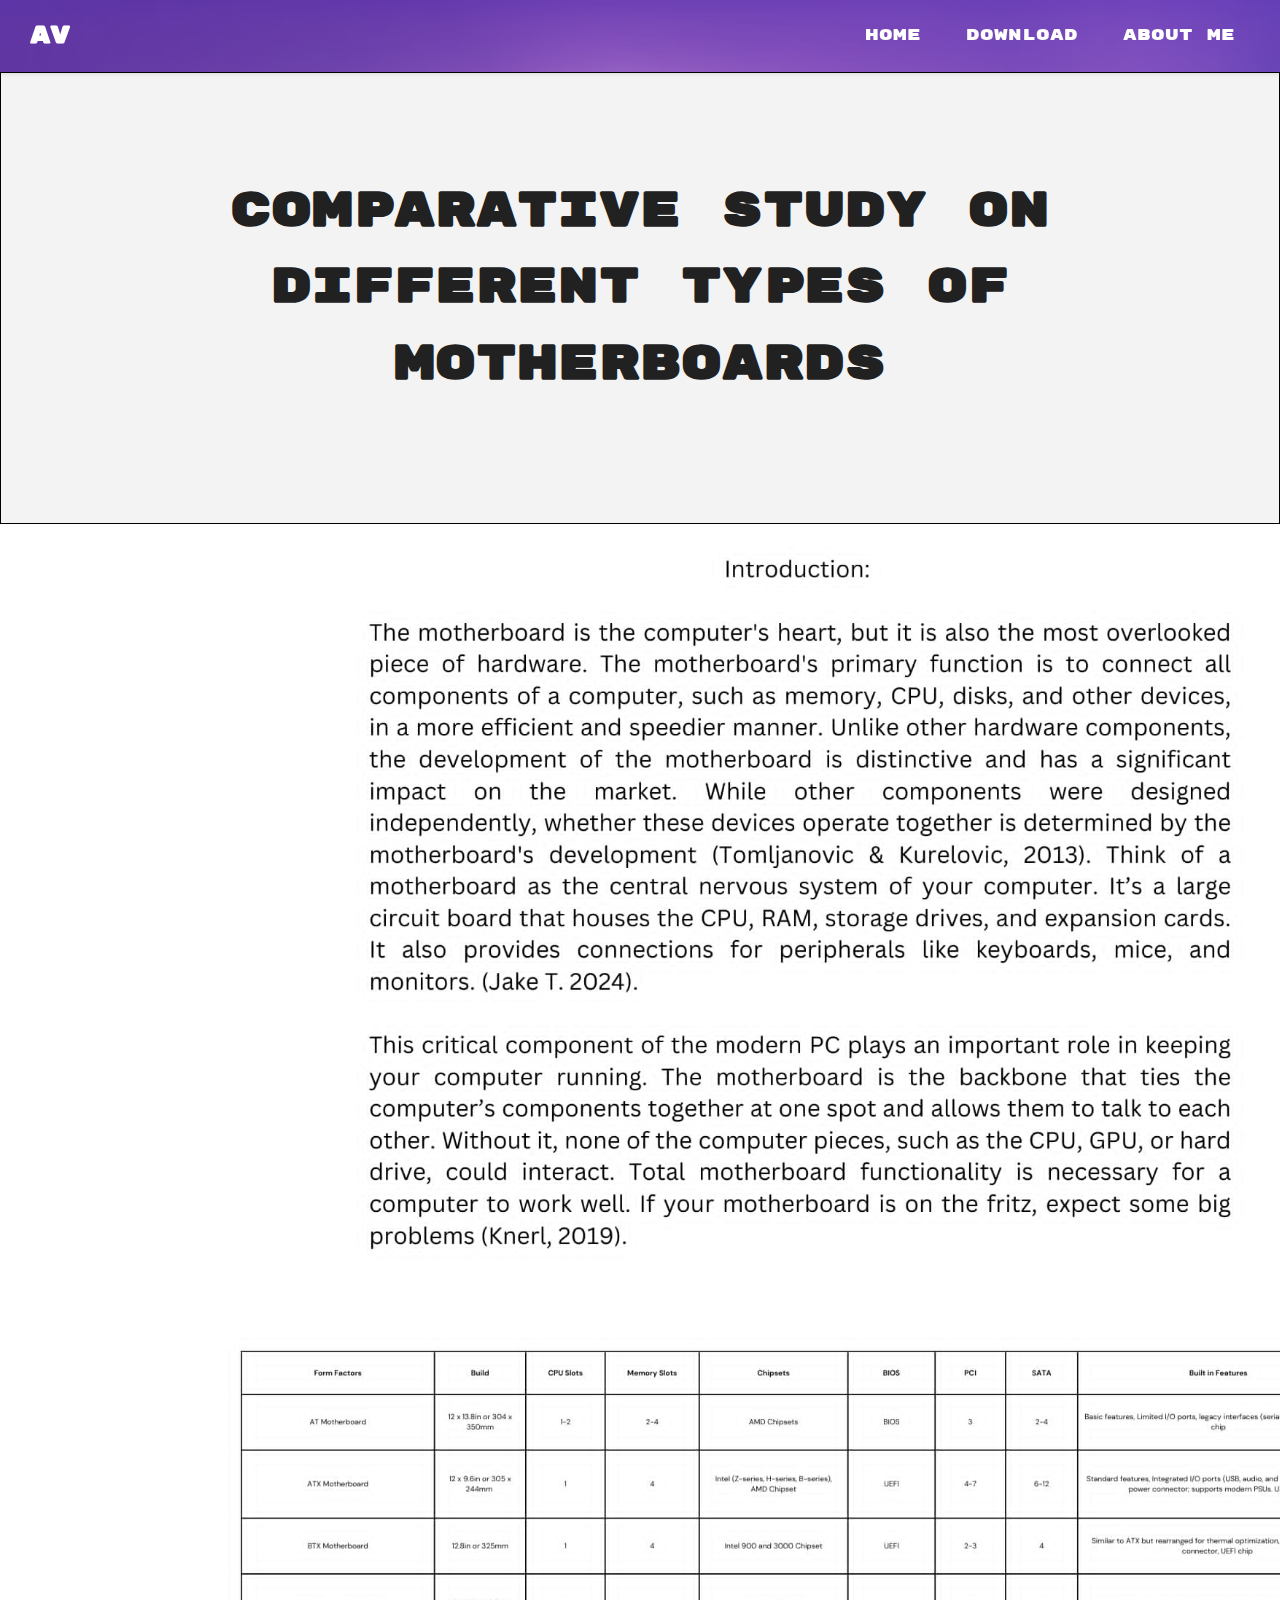
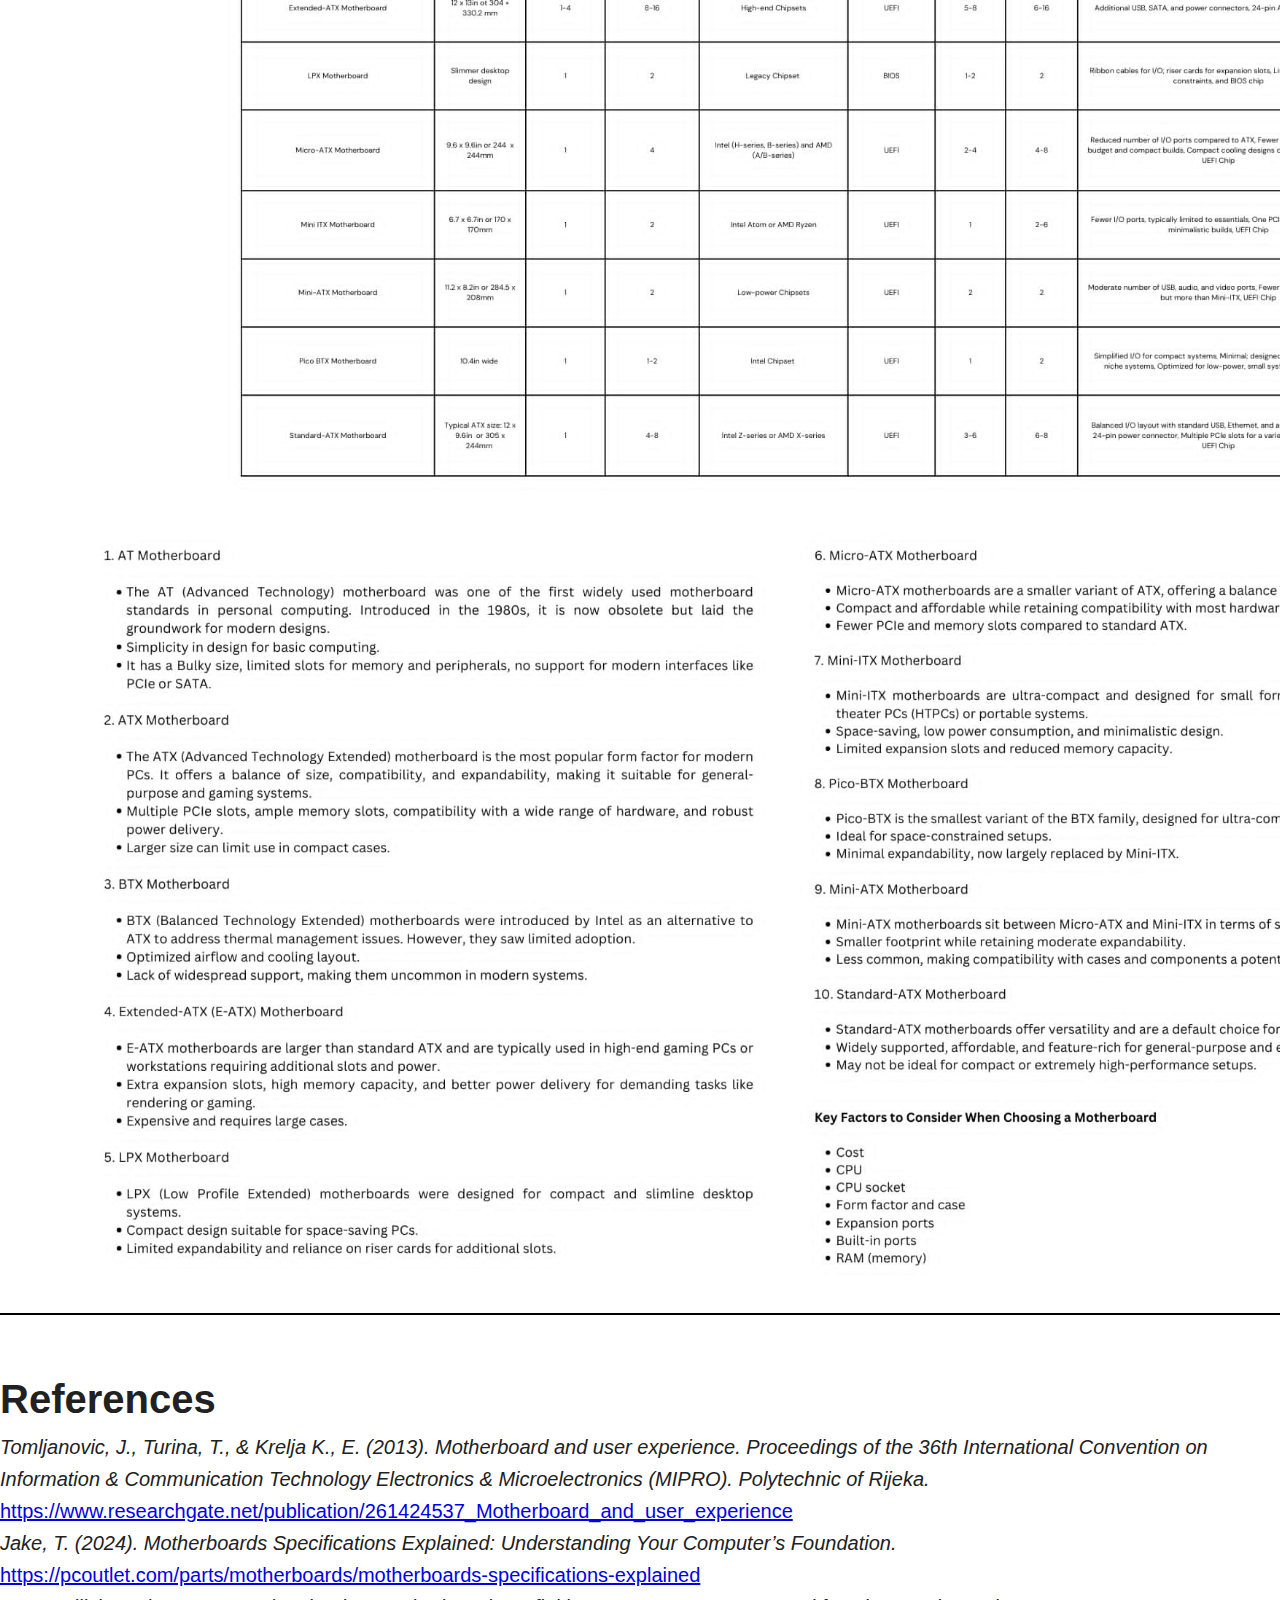
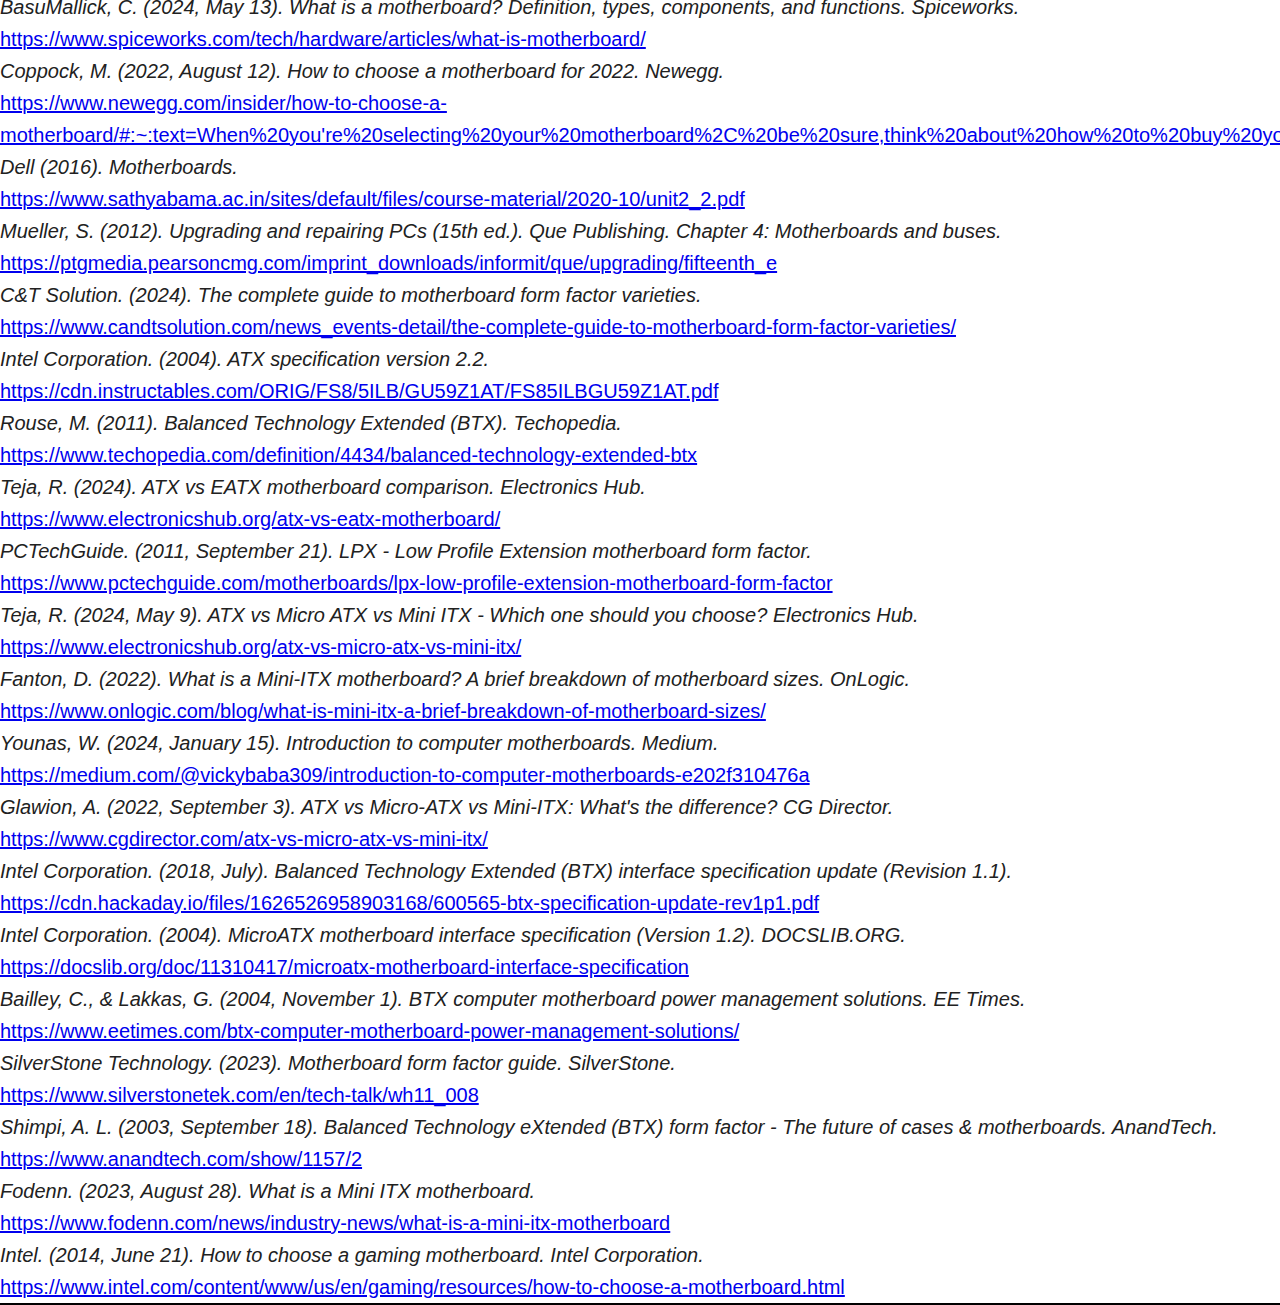
<file: Portfolio5.html>
<!DOCTYPE html>
<html lang="en">

 <!--Website name-->
<head>
    <meta charset="UTF-8">
    <meta name="viewport" content="width=device-width, initial-scale=1.0">
    <link rel="preconnect" href="https://fonts.googleapis.com">
    <link rel="preconnect" href="https://fonts.gstatic.com" crossorigin>
    <link href="https://fonts.googleapis.com/css2?family=Rubik+Mono+One&display=swap" rel="stylesheet">
    <title>AnriVerse</title>
    <link rel="stylesheet" href="css/portfolio1.css">   
</head>
<body>
     <!--Header-->
    <header>
        <div class="logo">Av</div>
        <nav>
            <a href="index.html">Home</a>
            <a href="download.html">Download</a>
            <a href="aboutme.html">About me</a>
        </nav>
    </header>

    <!--Topic Title-->
    <section class="header21">
        <div class="header2">
            <h1>Comparative Study on Different Types of Motherboards</h1>
        </div>  
    </section>

    <div class="divider">
    <div class="img">
        <img src="images/Portfolio 5/motherboard2.jpg">
    </div>
    <div class="img">
        <img src="images/Portfolio 5/motherboard1.jpg">
    </div>
    <div class="img">
        <img src="images/Portfolio 5/motherboard3.jpg">
    </div>
    </div>


    <br></br>
    <div class="divider">
    <h1>References</h1>
    <section>
        <ul>
            <p><cite>Tomljanovic, J., Turina, T., & Krelja K., E. (2013). Motherboard and user experience. 
                Proceedings of the 36th International Convention on Information & Communication Technology Electronics & Microelectronics (MIPRO). Polytechnic of Rijeka.</cite></p>
            <p><a href="https://www.researchgate.net/publication/261424537_Motherboard_and_user_experience" target="_blank">
                https://www.researchgate.net/publication/261424537_Motherboard_and_user_experience</a></p>
            
            <p><cite>Jake, T. (2024). Motherboards Specifications Explained: Understanding Your Computer’s Foundation.</cite></p>
            <p><a href="https://pcoutlet.com/parts/motherboards/motherboards-specifications-explained" target="_blank">
                https://pcoutlet.com/parts/motherboards/motherboards-specifications-explained</a></p>
            
            <p><cite>BasuMallick, C. (2024, May 13). What is a motherboard? Definition, types, components, and functions. Spiceworks.</cite></p>
            <p><a href="https://www.spiceworks.com/tech/hardware/articles/what-is-motherboard/" target="_blank">
                https://www.spiceworks.com/tech/hardware/articles/what-is-motherboard/</a></p>
            
            <p><cite>Coppock, M. (2022, August 12). How to choose a motherboard for 2022. Newegg.</cite></p>
            <p><a href="https://www.newegg.com/insider/how-to-choose-a-motherboard/#:~:text=When%20you're%20selecting%20your%20motherboard%2C%20be%20sure,think%20about%20how%20to%20buy%20your%20RAM" target="_blank">
                https://www.newegg.com/insider/how-to-choose-a-motherboard/#:~:text=When%20you're%20selecting%20your%20motherboard%2C%20be%20sure,think%20about%20how%20to%20buy%20your%20RAM</a></p>
            
            <p><cite>Dell (2016). Motherboards.</cite></p>
            <p><a href="https://www.sathyabama.ac.in/sites/default/files/course-material/2020-10/unit2_2.pdf" target="_blank">
                https://www.sathyabama.ac.in/sites/default/files/course-material/2020-10/unit2_2.pdf</a></p>
            
            <p><cite>Mueller, S. (2012). Upgrading and repairing PCs (15th ed.). Que Publishing. Chapter 4: Motherboards and buses.</cite></p>
            <p><a href="https://ptgmedia.pearsoncmg.com/imprint_downloads/informit/que/upgrading/fifteenth_e" target="_blank">
                https://ptgmedia.pearsoncmg.com/imprint_downloads/informit/que/upgrading/fifteenth_e</a></p>
            
            <p><cite>C&T Solution. (2024). The complete guide to motherboard form factor varieties.</cite></p>
            <p><a href="https://www.candtsolution.com/news_events-detail/the-complete-guide-to-motherboard-form-factor-varieties/" target="_blank">
                https://www.candtsolution.com/news_events-detail/the-complete-guide-to-motherboard-form-factor-varieties/</a></p>
            
            <p><cite>Intel Corporation. (2004). ATX specification version 2.2.</cite></p>
            <p><a href="https://cdn.instructables.com/ORIG/FS8/5ILB/GU59Z1AT/FS85ILBGU59Z1AT.pdf" target="_blank">
                https://cdn.instructables.com/ORIG/FS8/5ILB/GU59Z1AT/FS85ILBGU59Z1AT.pdf</a></p>
            
            <p><cite>Rouse, M. (2011). Balanced Technology Extended (BTX). Techopedia.</cite></p>
            <p><a href="https://www.techopedia.com/definition/4434/balanced-technology-extended-btx" target="_blank">
                https://www.techopedia.com/definition/4434/balanced-technology-extended-btx</a></p>
            
            <p><cite>Teja, R. (2024). ATX vs EATX motherboard comparison. Electronics Hub.</cite></p>
            <p><a href="https://www.electronicshub.org/atx-vs-eatx-motherboard/" target="_blank">https://www.electronicshub.org/atx-vs-eatx-motherboard/</a></p>
            
            <p><cite>PCTechGuide. (2011, September 21). LPX - Low Profile Extension motherboard form factor.</cite></p>
            <p><a href="https://www.pctechguide.com/motherboards/lpx-low-profile-extension-motherboard-form-factor" target="_blank">
                https://www.pctechguide.com/motherboards/lpx-low-profile-extension-motherboard-form-factor</a></p>
            
            <p><cite>Teja, R. (2024, May 9). ATX vs Micro ATX vs Mini ITX - Which one should you choose? Electronics Hub.</cite></p>
            <p><a href="https://www.electronicshub.org/atx-vs-micro-atx-vs-mini-itx/" target="_blank">
                https://www.electronicshub.org/atx-vs-micro-atx-vs-mini-itx/</a></p>
            
            <p><cite>Fanton, D. (2022). What is a Mini-ITX motherboard? A brief breakdown of motherboard sizes. OnLogic.</cite></p>
            <p><a href="https://www.onlogic.com/blog/what-is-mini-itx-a-brief-breakdown-of-motherboard-sizes/" target="_blank">
                https://www.onlogic.com/blog/what-is-mini-itx-a-brief-breakdown-of-motherboard-sizes/</a></p>
            
            <p><cite>Younas, W. (2024, January 15). Introduction to computer motherboards. Medium.</cite></p>
            <p><a href="https://medium.com/@vickybaba309/introduction-to-computer-motherboards-e202f310476a" target="_blank">
                https://medium.com/@vickybaba309/introduction-to-computer-motherboards-e202f310476a</a></p>
            
            <p><cite>Glawion, A. (2022, September 3). ATX vs Micro-ATX vs Mini-ITX: What's the difference? CG Director.</cite></p>
            <p><a href="https://www.cgdirector.com/atx-vs-micro-atx-vs-mini-itx/" target="_blank"> https://www.cgdirector.com/atx-vs-micro-atx-vs-mini-itx/</a></p>
            
            <p><cite>Intel Corporation. (2018, July). Balanced Technology Extended (BTX) interface specification update (Revision 1.1).</cite></p>
            <p><a href="https://cdn.hackaday.io/files/1626526958903168/600565-btx-specification-update-rev1p1.pdf" target="_blank">
                https://cdn.hackaday.io/files/1626526958903168/600565-btx-specification-update-rev1p1.pdf</a></p>
            
            <p><cite>Intel Corporation. (2004). MicroATX motherboard interface specification (Version 1.2). DOCSLIB.ORG.</cite></p>
            <p><a href="https://docslib.org/doc/11310417/microatx-motherboard-interface-specification" target="_blank"> 
                https://docslib.org/doc/11310417/microatx-motherboard-interface-specification</a></p>
            
            <p><cite>Bailley, C., & Lakkas, G. (2004, November 1). BTX computer motherboard power management solutions. EE Times.</cite></p>
            <p><a href="https://www.eetimes.com/btx-computer-motherboard-power-management-solutions/" target="_blank">
                https://www.eetimes.com/btx-computer-motherboard-power-management-solutions/</a></p>
            
            <p><cite>SilverStone Technology. (2023). Motherboard form factor guide. SilverStone.</cite></p>
            <p><a href="https://www.silverstonetek.com/en/tech-talk/wh11_008" target="_blank">
                https://www.silverstonetek.com/en/tech-talk/wh11_008</a></p>
            
            <p><cite>Shimpi, A. L. (2003, September 18). Balanced Technology eXtended (BTX) form factor - The future of cases & motherboards. AnandTech.</cite></p>
            <p><a href="https://www.anandtech.com/show/1157/2" target="_blank">
                https://www.anandtech.com/show/1157/2</a></p>
            
            <p><cite>Fodenn. (2023, August 28). What is a Mini ITX motherboard.</cite></p>
            <p><a href="https://www.fodenn.com/news/industry-news/what-is-a-mini-itx-motherboard" target="_blank">
                https://www.fodenn.com/news/industry-news/what-is-a-mini-itx-motherboard</a></p>
            
            <p><cite>Intel. (2014, June 21). How to choose a gaming motherboard. Intel Corporation.</cite></p>
            <p><a href="https://www.intel.com/content/www/us/en/gaming/resources/how-to-choose-a-motherboard.html" target="_blank">
                https://www.intel.com/content/www/us/en/gaming/resources/how-to-choose-a-motherboard.html</a></p>
        </ul>
          </section>
    </div>
</html>
</file>
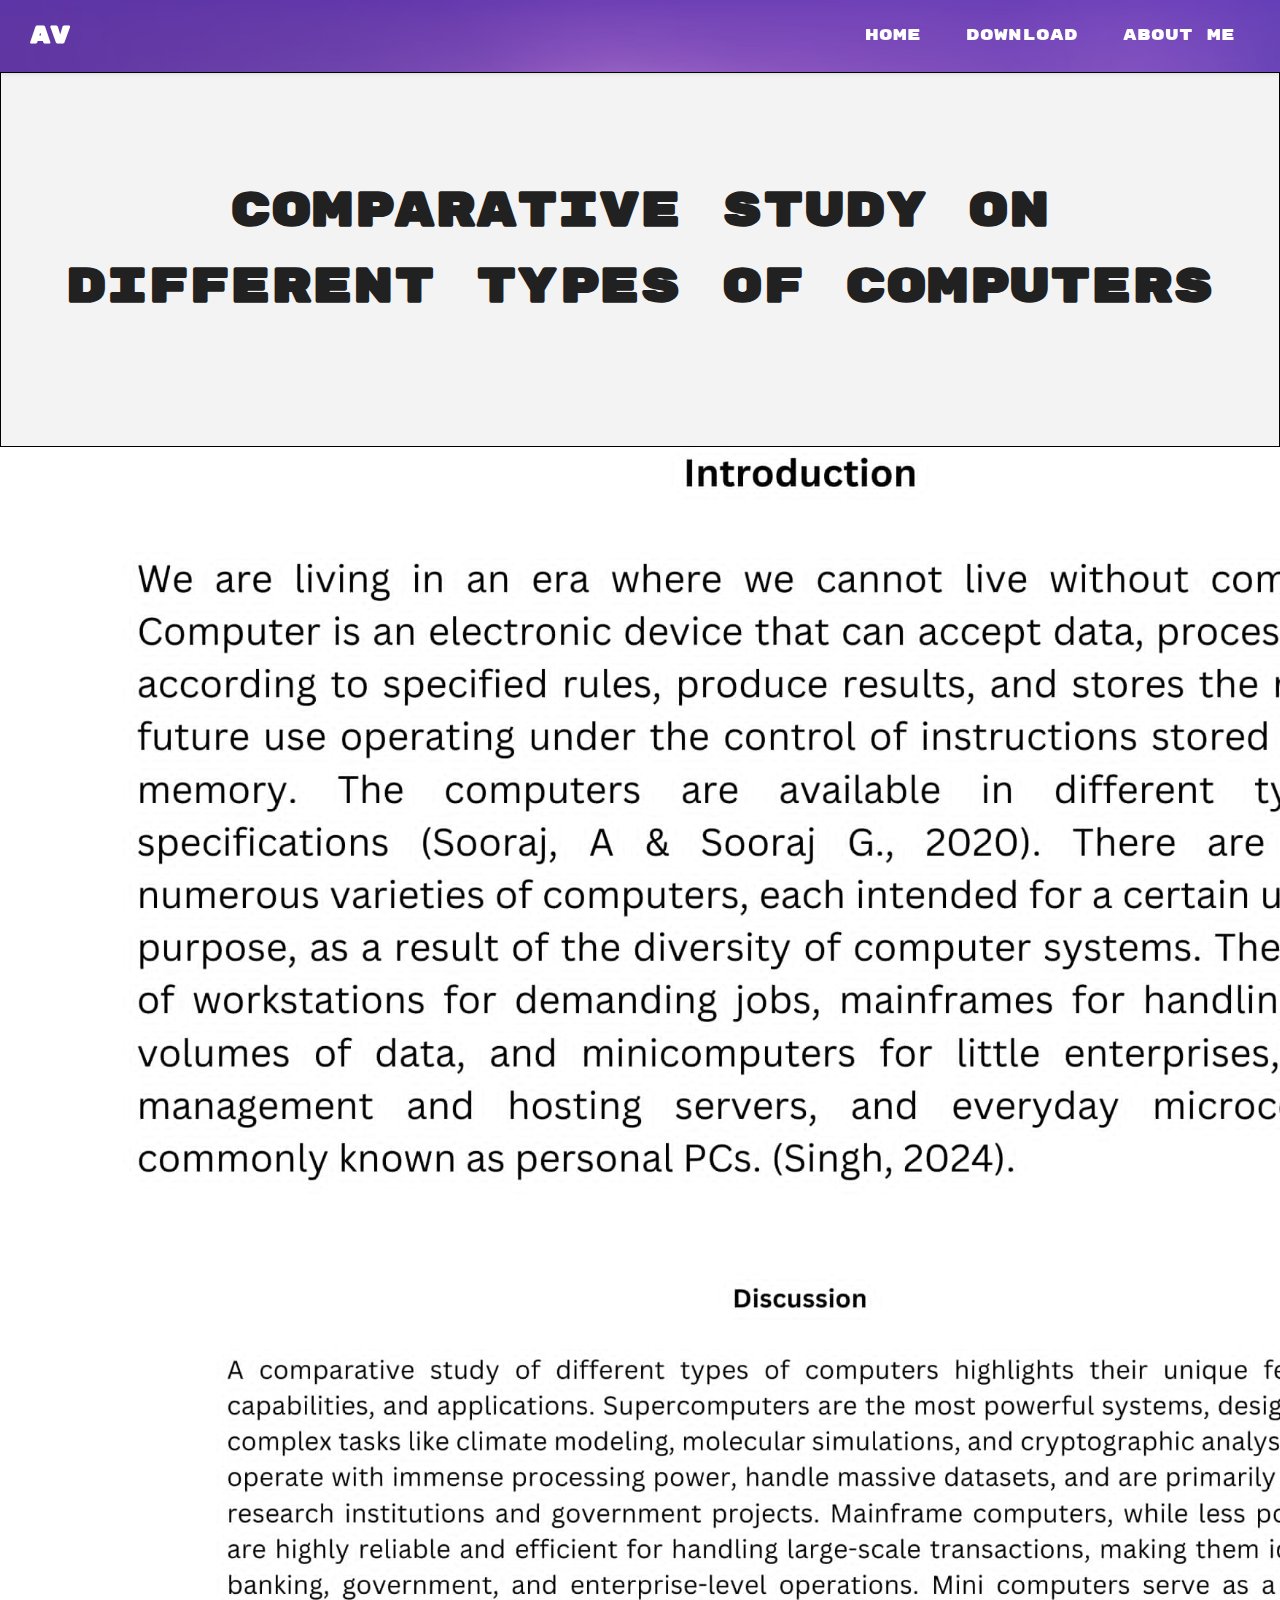
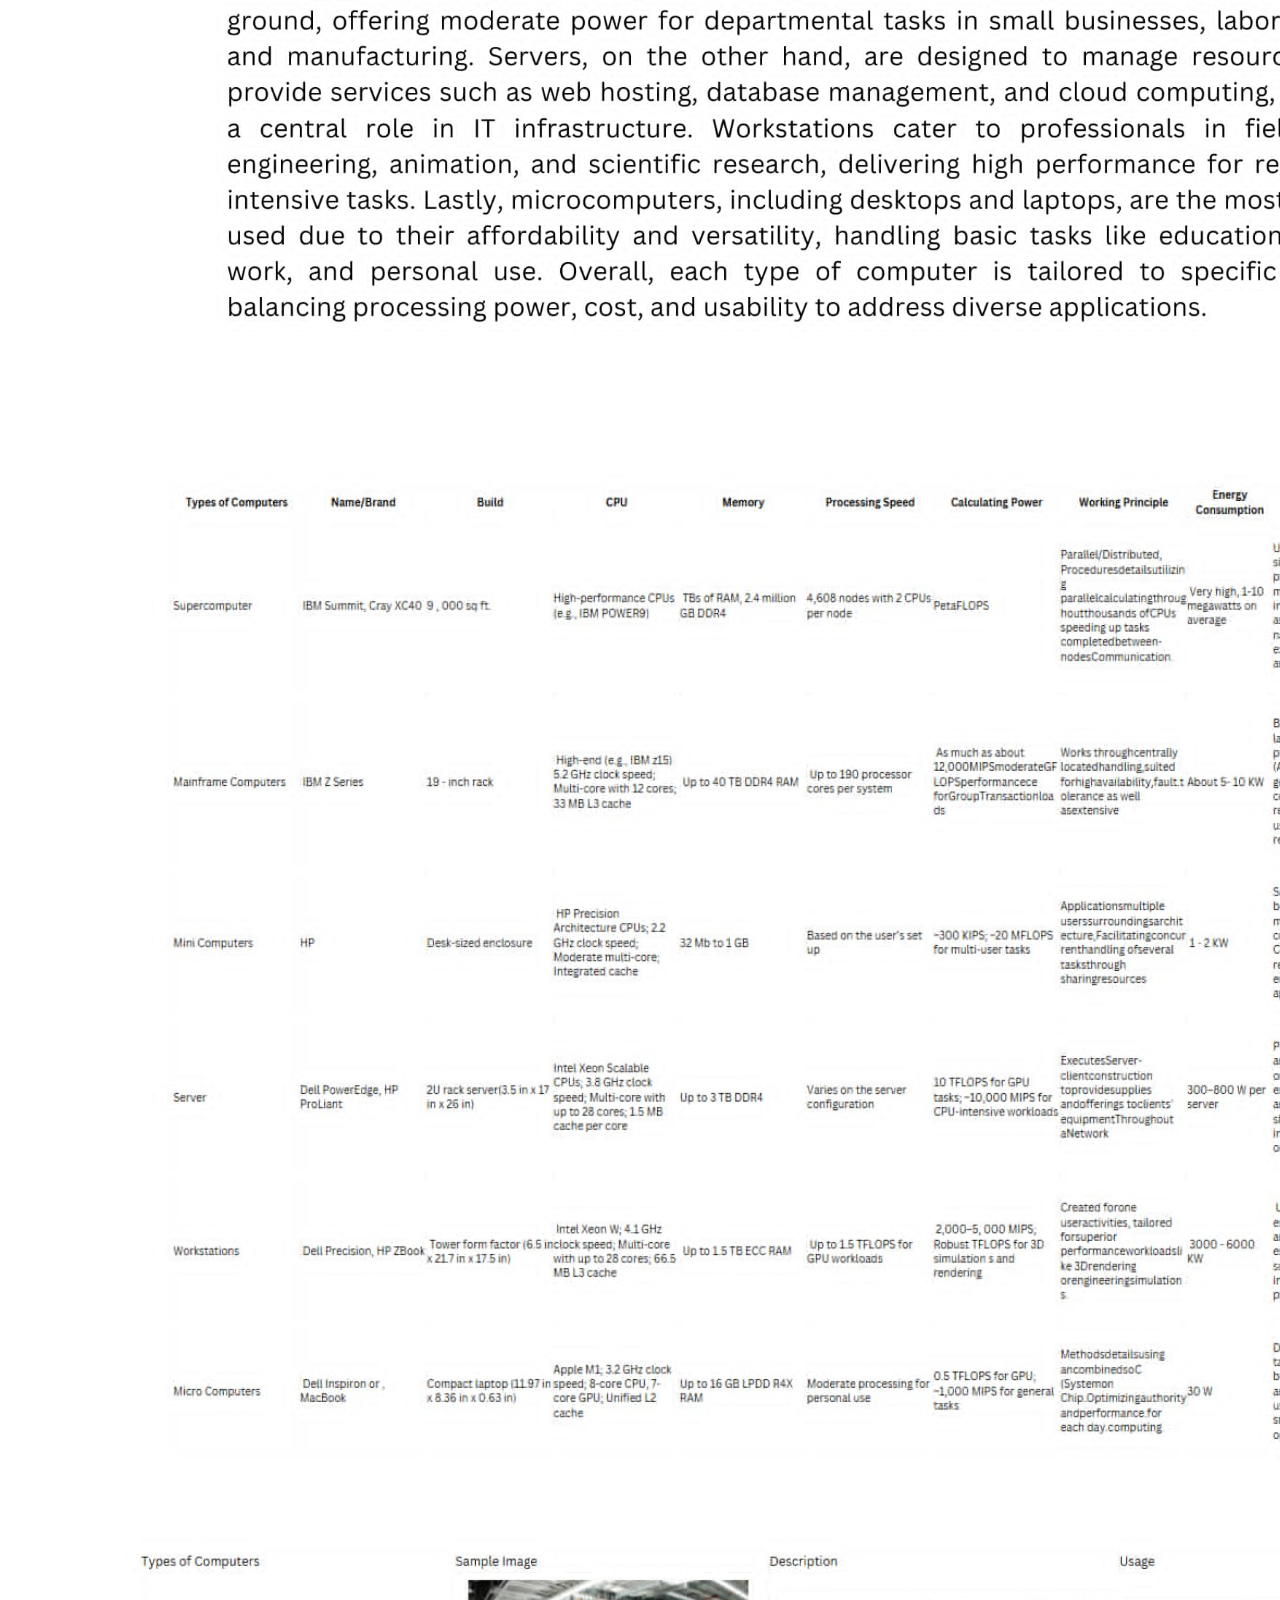
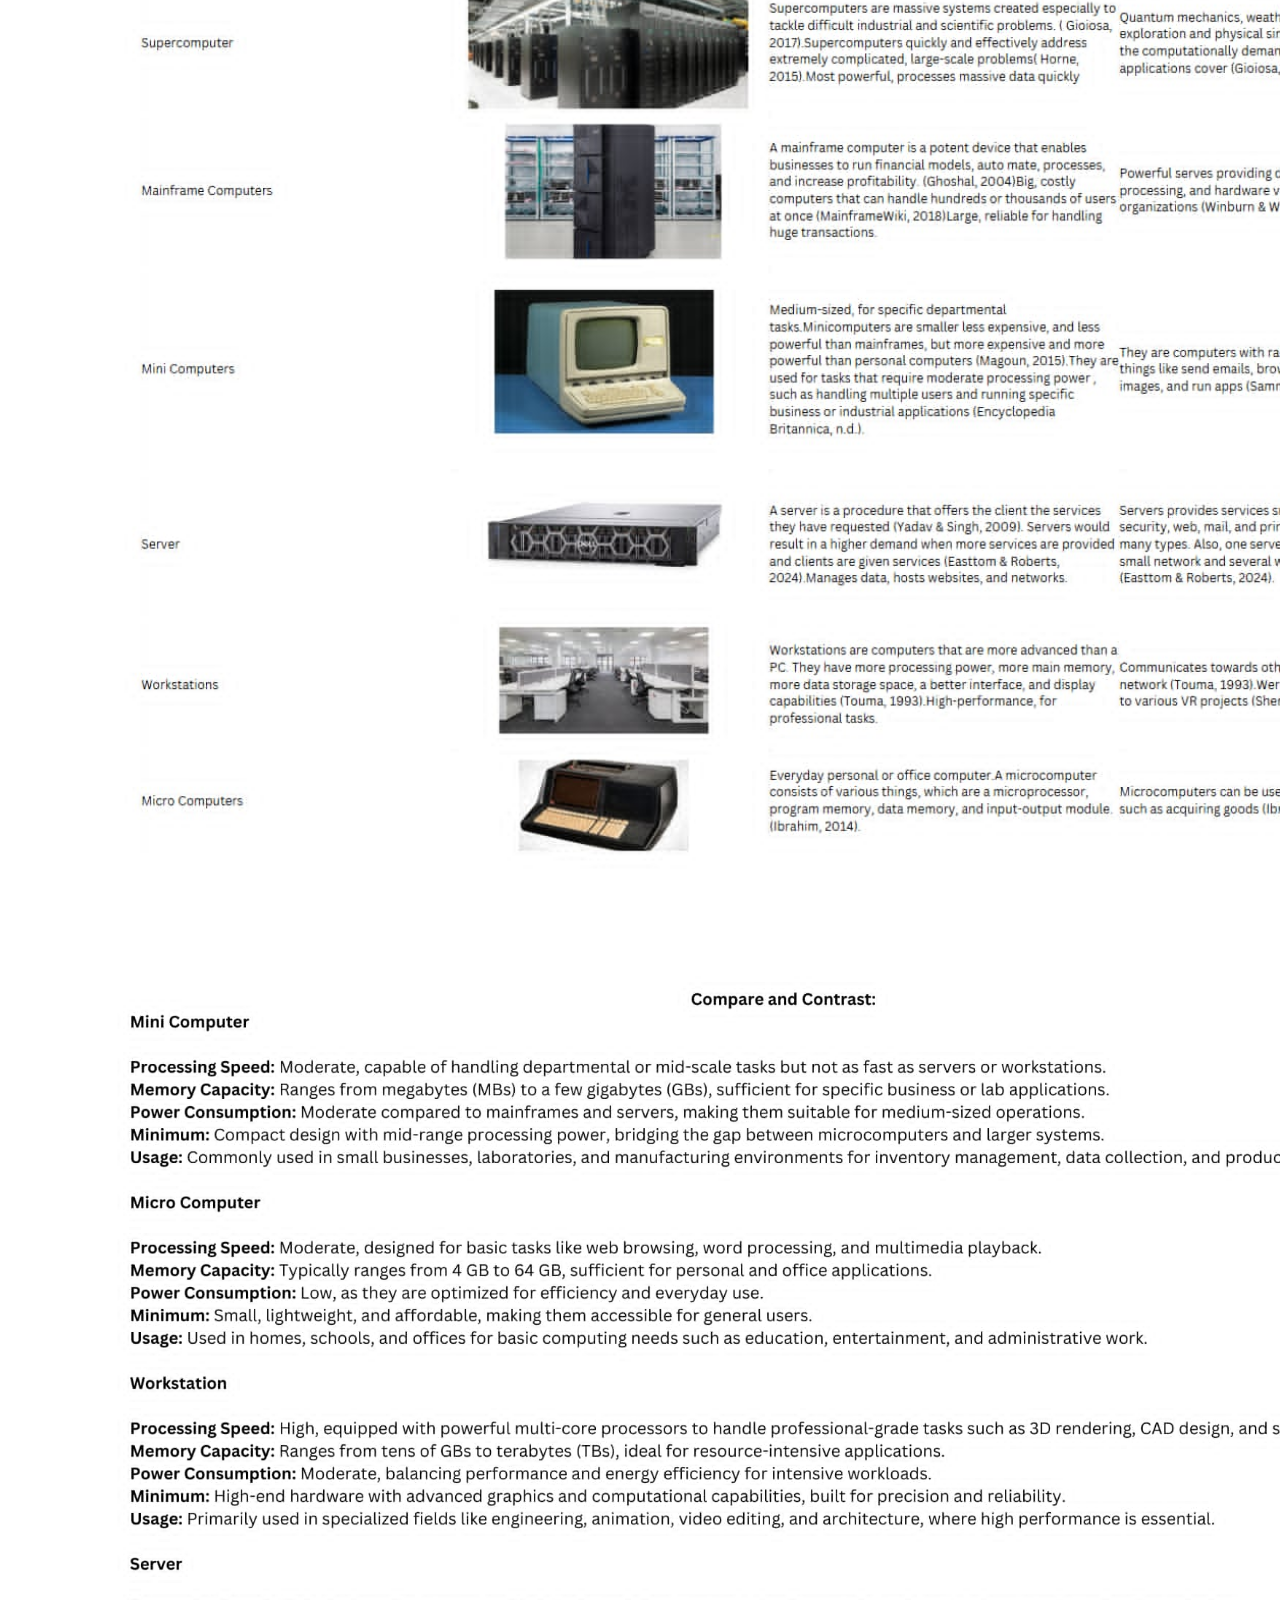
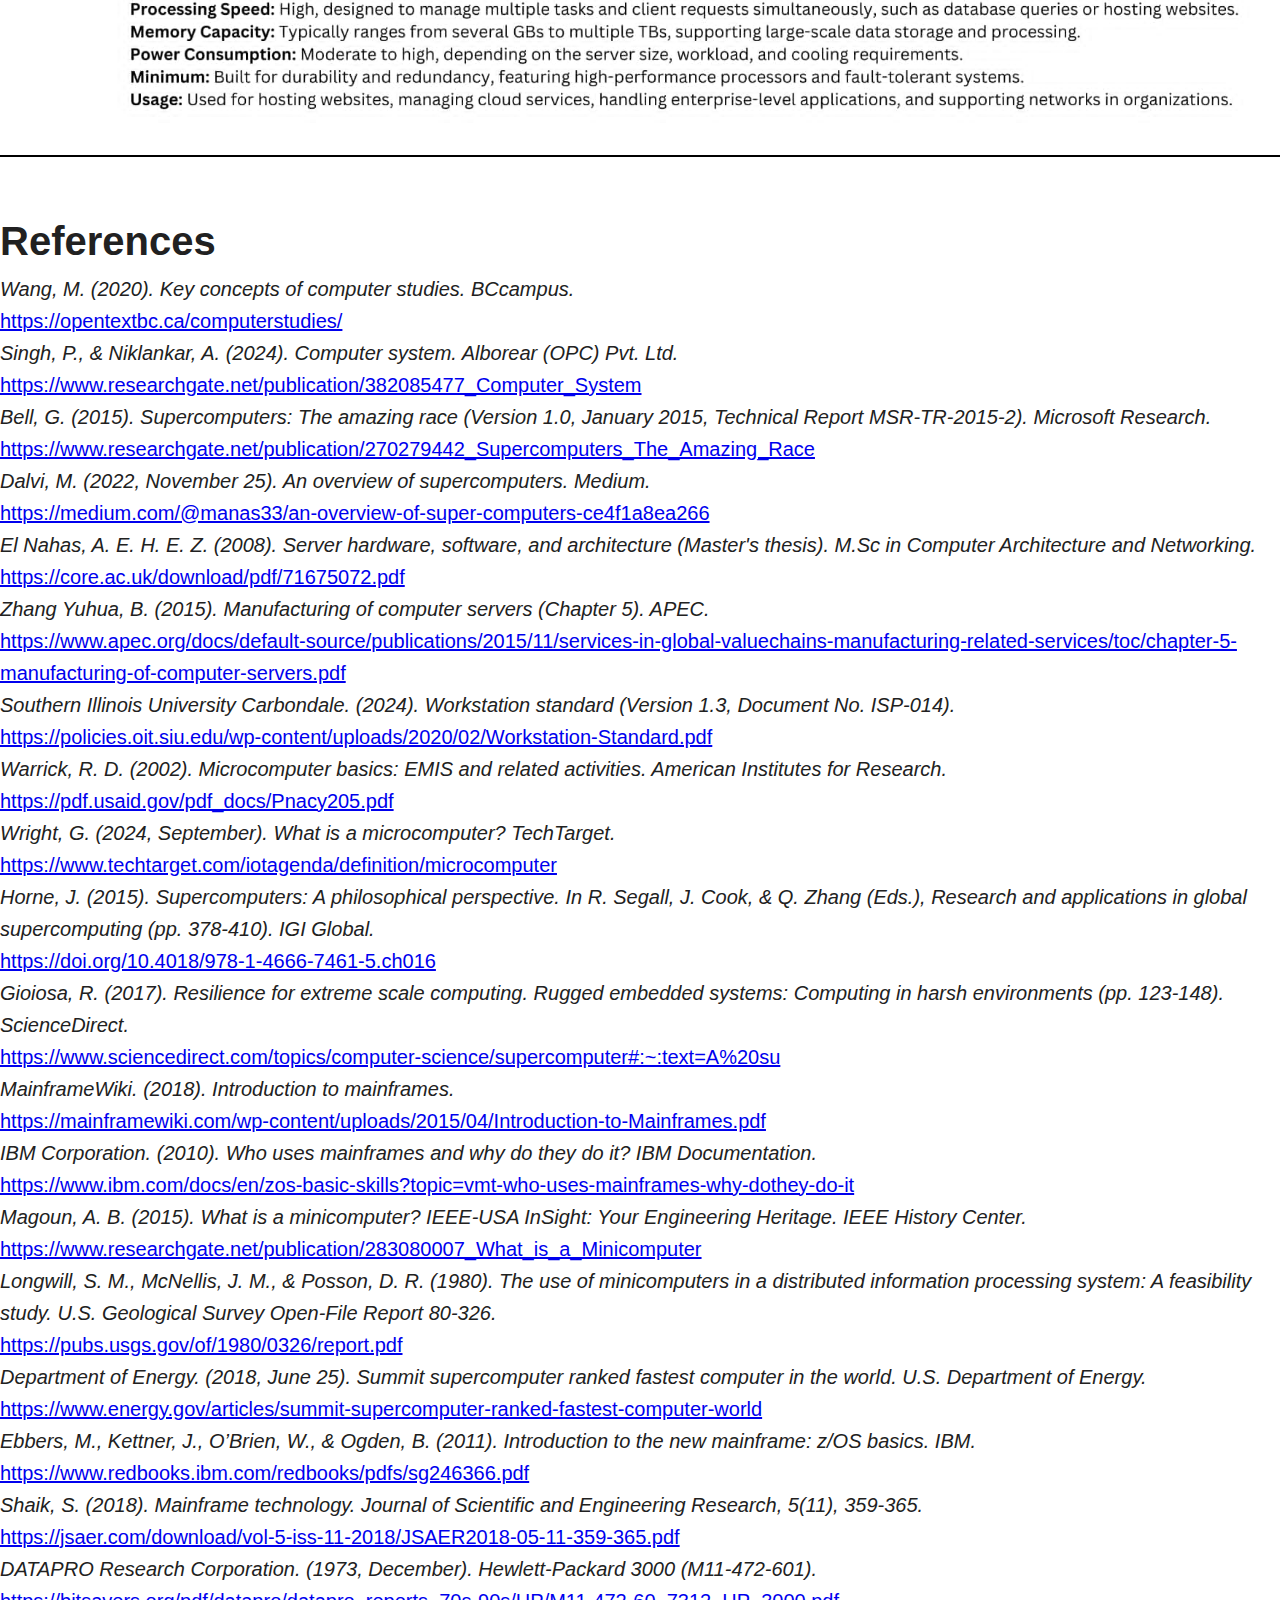
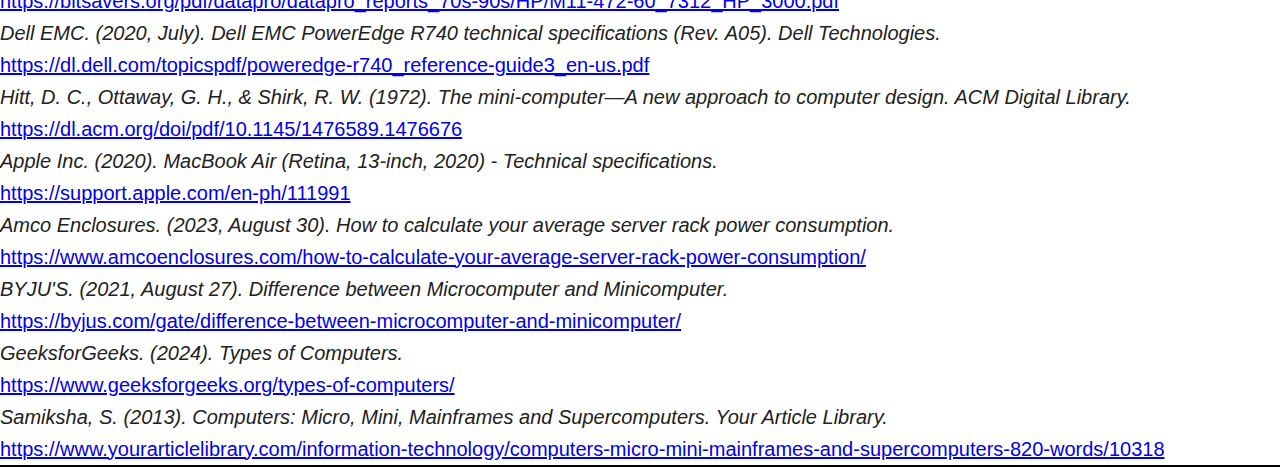
<file: Portfolio6.html>
<!DOCTYPE html>
<html lang="en">

 <!--Website name-->
<head>
    <meta charset="UTF-8">
    <meta name="viewport" content="width=device-width, initial-scale=1.0">
    <link rel="preconnect" href="https://fonts.googleapis.com">
    <link rel="preconnect" href="https://fonts.gstatic.com" crossorigin>
    <link href="https://fonts.googleapis.com/css2?family=Rubik+Mono+One&display=swap" rel="stylesheet">
    <title>AnriVerse</title>
    <link rel="stylesheet" href="css/portfolio1.css">   
</head>
<body>
     <!--Header-->
    <header>
        <div class="logo">Av</div>
        <nav>
            <a href="index.html">Home</a>
            <a href="download.html">Download</a>
            <a href="aboutme.html">About me</a>
        </nav>
    </header>

    <!--Topic Title-->
    <section class="header21">
        <div class="header2">
            <h1>Comparative Study on Different Types of Computers</h1>
        </div>  
    </section>

    <div class="divider">
    <div class="img">
        <img src="images/Portfolio 6/port6-1.jpg">
    </div>
    <div class="img">
        <img src="images/Portfolio 6/port6-2.jpg">
    </div>
    <div class="img">
        <img src="images/Portfolio 6/port6-3.jpg">
    </div>
    <div class="img">
        <img src="images/Portfolio 6/port6-4.jpg">
    </div>
    <div class="img">
        <img src="images/Portfolio 6/port6-5.jpg">
    </div>
    
    </div>
   


    <br></br>
    <div class="divider">
    <h1>References</h1>
    <section>
        <ul>
            <p><cite>Wang, M. (2020). Key concepts of computer studies. BCcampus.</cite></p>
            <p><a href="https://opentextbc.ca/computerstudies/" target="_blank">
                https://opentextbc.ca/computerstudies/</a></p>
            
            <p><cite>Singh, P., & Niklankar, A. (2024). Computer system. Alborear (OPC) Pvt. Ltd.</cite></p>
            <p><a href="https://www.researchgate.net/publication/382085477_Computer_System"target="_blank">
                https://www.researchgate.net/publication/382085477_Computer_System</a></p>
            
            <p><cite>Bell, G. (2015). Supercomputers: The amazing race (Version 1.0, January 2015, Technical Report MSR-TR-2015-2). Microsoft Research.</cite></p>
            <p><a href="https://www.researchgate.net/publication/270279442_Supercomputers_The_Amazing_Race" target="_blank">
                https://www.researchgate.net/publication/270279442_Supercomputers_The_Amazing_Race</a></p>
            
            <p><cite>Dalvi, M. (2022, November 25). An overview of supercomputers. Medium.</cite></p>
            <p><a href="https://medium.com/@manas33/an-overview-of-super-computers-ce4f1a8ea266" target="_blank">
                https://medium.com/@manas33/an-overview-of-super-computers-ce4f1a8ea266</a></p>
            
            <p><cite>El Nahas, A. E. H. E. Z. (2008). Server hardware, software, and architecture (Master's thesis). M.Sc in Computer Architecture and Networking.</cite></p>
            <p><a href="https://core.ac.uk/download/pdf/71675072.pdf" target="_blank">
                https://core.ac.uk/download/pdf/71675072.pdf</a></p>
            
            <p><cite>Zhang Yuhua, B. (2015). Manufacturing of computer servers (Chapter 5). APEC.</cite></p>
            <p><a href="https://www.apec.org/docs/default-source/publications/2015/11/services-in-global-valuechains-manufacturing-related-services/toc/chapter-5-manufacturing-of-computer-servers.pdf" target="_blank">
                https://www.apec.org/docs/default-source/publications/2015/11/services-in-global-valuechains-manufacturing-related-services/toc/chapter-5-manufacturing-of-computer-servers.pdf</a></p>
            
            <p><cite>Southern Illinois University Carbondale. (2024). Workstation standard (Version 1.3, Document No. ISP-014).</cite></p>
            <p><a href="https://policies.oit.siu.edu/wp-content/uploads/2020/02/Workstation-Standard.pdf" target="_blank">
                https://policies.oit.siu.edu/wp-content/uploads/2020/02/Workstation-Standard.pdf</a></p>
            
            <p><cite>Warrick, R. D. (2002). Microcomputer basics: EMIS and related activities. American Institutes for Research.</cite></p>
            <p><a href="https://pdf.usaid.gov/pdf_docs/Pnacy205.pdf" target="_blank">
                https://pdf.usaid.gov/pdf_docs/Pnacy205.pdf</a></p>
            
            <p><cite>Wright, G. (2024, September). What is a microcomputer? TechTarget.</cite></p>
            <p><a href="https://www.techtarget.com/iotagenda/definition/microcomputer" target="_blank">
                https://www.techtarget.com/iotagenda/definition/microcomputer</a></p>
            
            <p><cite>Horne, J. (2015). Supercomputers: A philosophical perspective. In R. Segall, J. Cook, & Q. Zhang (Eds.), Research and applications in global supercomputing (pp. 378-410). IGI Global.</cite></p>
            <p><a href="https://doi.org/10.4018/978-1-4666-7461-5.ch016" target="_blank">
                https://doi.org/10.4018/978-1-4666-7461-5.ch016</a></p>
            
            <p><cite>Gioiosa, R. (2017). Resilience for extreme scale computing. Rugged embedded systems: Computing in harsh environments (pp. 123-148). ScienceDirect.</cite></p>
            <p><a href="https://www.sciencedirect.com/topics/computer-science/supercomputer#:~:text=A%20su" target="_blank">
                https://www.sciencedirect.com/topics/computer-science/supercomputer#:~:text=A%20su</a></p>
            
            <p><cite>MainframeWiki. (2018). Introduction to mainframes.</cite></p>
            <p><a href="https://mainframewiki.com/wp-content/uploads/2015/04/Introduction-to-Mainframes.pdf" target="_blank">
                https://mainframewiki.com/wp-content/uploads/2015/04/Introduction-to-Mainframes.pdf</a></p>
            
            <p><cite>IBM Corporation. (2010). Who uses mainframes and why do they do it? IBM Documentation.</cite></p>
            <p><a href="https://www.ibm.com/docs/en/zos-basic-skills?topic=vmt-who-uses-mainframes-why-dothey-do-it" target="_blank">
                https://www.ibm.com/docs/en/zos-basic-skills?topic=vmt-who-uses-mainframes-why-dothey-do-it</a></p>
            
            <p><cite>Magoun, A. B. (2015). What is a minicomputer? IEEE-USA InSight: Your Engineering Heritage. IEEE History Center.</cite></p>
            <p><a href="https://www.researchgate.net/publication/283080007_What_is_a_Minicomputer" target="_blank">
                https://www.researchgate.net/publication/283080007_What_is_a_Minicomputer</a></p>
            
            <p><cite>Longwill, S. M., McNellis, J. M., & Posson, D. R. (1980). The use of minicomputers in a distributed information processing system: A feasibility study. U.S. Geological Survey Open-File Report 80-326.</cite></p>
            <p><a href="https://pubs.usgs.gov/of/1980/0326/report.pdf" target="_blank">
                https://pubs.usgs.gov/of/1980/0326/report.pdf</a></p>
            
            <p><cite>Department of Energy. (2018, June 25). Summit supercomputer ranked fastest computer in the world. U.S. Department of Energy.</cite></p>
            <p><a href="https://www.energy.gov/articles/summit-supercomputer-ranked-fastest-computer-world" target="_blank">
                https://www.energy.gov/articles/summit-supercomputer-ranked-fastest-computer-world</a></p>
            
            <p><cite>Ebbers, M., Kettner, J., O’Brien, W., & Ogden, B. (2011). Introduction to the new mainframe: z/OS basics. IBM.</cite></p>
            <p><a href="https://www.redbooks.ibm.com/redbooks/pdfs/sg246366.pdf" target="_blank">
                https://www.redbooks.ibm.com/redbooks/pdfs/sg246366.pdf</a></p>
            
            <p><cite>Shaik, S. (2018). Mainframe technology. Journal of Scientific and Engineering Research, 5(11), 359-365.</cite></p>
            <p><a href="https://jsaer.com/download/vol-5-iss-11-2018/JSAER2018-05-11-359-365.pdf" target="_blank">
                https://jsaer.com/download/vol-5-iss-11-2018/JSAER2018-05-11-359-365.pdf</a></p>
            
            <p><cite>DATAPRO Research Corporation. (1973, December). Hewlett-Packard 3000 (M11-472-601).</cite></p>
            <p><a href="https://bitsavers.org/pdf/datapro/datapro_reports_70s-90s/HP/M11-472-60_7312_HP_3000.pdf" target="_blank">
                https://bitsavers.org/pdf/datapro/datapro_reports_70s-90s/HP/M11-472-60_7312_HP_3000.pdf</a></p>
            
            <p><cite>Dell EMC. (2020, July). Dell EMC PowerEdge R740 technical specifications (Rev. A05). Dell Technologies.</cite></p>
            <p><a href="https://dl.dell.com/topicspdf/poweredge-r740_reference-guide3_en-us.pdf" target="_blank">
                https://dl.dell.com/topicspdf/poweredge-r740_reference-guide3_en-us.pdf</a></p>
            
            <p><cite>Hitt, D. C., Ottaway, G. H., & Shirk, R. W. (1972). The mini-computer—A new approach to computer design. ACM Digital Library.</cite></p>
            <p><a href="https://dl.acm.org/doi/pdf/10.1145/1476589.1476676" target="_blank">
                https://dl.acm.org/doi/pdf/10.1145/1476589.1476676</a></p>
            
            <p><cite>Apple Inc. (2020). MacBook Air (Retina, 13-inch, 2020) - Technical specifications.</cite></p>
            <p><a href="https://support.apple.com/en-ph/111991" target="_blank">
                https://support.apple.com/en-ph/111991</a></p>
            
            <p><cite>Amco Enclosures. (2023, August 30). How to calculate your average server rack power consumption.</cite></p>
            <p><a href="https://www.amcoenclosures.com/how-to-calculate-your-average-server-rack-power-consumption/" target="_blank">
                https://www.amcoenclosures.com/how-to-calculate-your-average-server-rack-power-consumption/</a></p>
            
            <p><cite>BYJU'S. (2021, August 27). Difference between Microcomputer and Minicomputer.</cite></p>
            <p><a href="https://byjus.com/gate/difference-between-microcomputer-and-minicomputer/" target="_blank">
                https://byjus.com/gate/difference-between-microcomputer-and-minicomputer/</a></p>
            
            <p><cite>GeeksforGeeks. (2024). Types of Computers.</cite></p>
            <p><a href="https://www.geeksforgeeks.org/types-of-computers/" target="_blank">
                https://www.geeksforgeeks.org/types-of-computers/</a></p>
            
            <p><cite>Samiksha, S. (2013). Computers: Micro, Mini, Mainframes and Supercomputers. Your Article Library.</cite></p>
            <p><a href="https://www.yourarticlelibrary.com/information-technology/computers-micro-mini-mainframes-and-supercomputers-820-words/10318" target="_blank">
                https://www.yourarticlelibrary.com/information-technology/computers-micro-mini-mainframes-and-supercomputers-820-words/10318</a></p>
        </ul>
        
          </section>
    </div>
</html>
</file>
<file: css/portfolio1.css>
* {
    margin: 0;
    padding: 0;
    box-sizing: border-box;
}

body {
    font-family: 'akira';
    src: url('akira.otf') format('opentype');
    font-weight: normal;
    font-style: normal;
    margin: 0;
    padding: 0;
    color: #212121;
    line-height: 1.6;
    overflow-y: scroll; 
    height: 100vh; 
} 

/*Header*/
header {
    font-family: "Rubik Mono One", monospace;
    display: flex;
    justify-content: space-between;
    align-items: center;
    padding: 15px 30px;
    background: url(./purpleheader.jpg) no-repeat;
    background-size: cover;
    width: 100%; 
    color: #ffffff; /*text color*/
    position: sticky;
    top: 0;
    z-index: 1000;
    overflow: hidden; 
    box-shadow: 0 2px 4px rgba(0, 0, 0, 0.1);
}

header .logo {
    font-size: 24px;
    font-weight: bold;
    position: relative;
    z-index: 1; 
}

header nav {
    display: flex;
    gap: 15px;
    position: relative;
    z-index: 1;
}

header nav a {
    color: #fff;
    text-decoration: none;
    padding: 8px 15px;
    border-radius: 5px;
    transition: background 0.3s;
}

header nav a:hover {
    background: rgba(255, 255, 255, 0.2);
}

header .shape {
    background: #fff;
    color: #8a1ccf;
    padding: 8px 15px;
    border-radius: 15px;
    font-size: 14px;
    font-weight: bold;
    text-decoration: none;
    position: relative;
    z-index: 1;
    transition: background 0.3s, color 0.3s;
}

header .shape:hover {
    background: #ffe5ff;
    color: #6b12a7;
}


.header21 {
    border: 1px solid black;
    padding-right: 20px;
    display: flex;
    flex-direction: column;
    justify-content: center;
    align-items: center;
    padding: 50px 20px;
    background-color: rgba(241, 241, 241, 0.861);
    background-size: cover;
    position: static;
    text-align: center; 
}

.header2 {
    font-family: "Rubik Mono One", monospace;
    padding-right: 20px;
    display: flex;
    flex-direction: column;
    justify-content: center;
    align-items: center;
    padding: 50px 20px;
    text-align: center; 
}

.header2 h1 {
    
    font-size: 48px; 
    font-weight: bold;
    margin-bottom: 20px;
}


.divider{
    border-bottom: 2px solid rgb(0, 0, 0) ;
    position: absolute;
    position: static; 
    font-size: 20px;
    font-family: Arial, Helvetica, sans-serif;
   
}
    
.divider2 {
    position: static;
    display: flex;
    justify-content: center;
    align-items: center;
    
}
.imagesize {
    width: 100px;
    padding-left: 100px;
}

.left {
    padding: 15px;   
}

.img {
    width: 1500px;
    padding-left: 100px;
}

.img img{
    width: 100%;
    height: 100%;
    object-fit: cover;

  
}

.mcimg{
    width: 150px;
    
}

.mcimg img{
    width: 100%;
    height: 100%;
    object-fit: cover;

}

.typesimg{
    width: 500px;
    float:none;
    
}
.typesimg img{
    width: 100%;
    height: 100%;
    object-fit: cover;
}

.container {
    display: flex;
    flex-wrap: wrap;
    padding: 10px;
    height: 300px;
}

.right {
    flex: 1;
    float: right;
    width: 15%;
}

.right h2 {
    font-weight: bold;
    margin-bottom: 10px;
}
</file>
<file: css/portfolio2.css>
* {
    margin: 0;
    padding: 0;
    box-sizing: border-box;
}

body {
    font-family: 'akira';
    src: url('akira.otf') format('opentype');
    font-weight: normal;
    font-style: normal;
    margin: 0;
    padding: 0;
    color: #333333;
    line-height: 1.6;
    overflow-y: scroll; 
    height: 100vh; 
} 

/*Header*/
header {
    font-family: "Rubik Mono One", monospace;
    display: flex;
    justify-content: space-between;
    align-items: center;
    padding: 15px 30px;
    background: url(./purpleheader.jpg) no-repeat;
    background-size: cover;
    width: 100%; 
    color: #fff; /*text color*/
    position: sticky;
    top: 0;
    z-index: 1000;
    overflow: hidden; 
    box-shadow: 0 2px 4px rgba(0, 0, 0, 0.1);
}



header .logo {
    font-size: 24px;
    font-weight: bold;
    position: relative;
    z-index: 1; 
}

header nav {
    display: flex;
    gap: 15px;
    position: relative;
    z-index: 1;
}

header nav a {
    color: #fff;
    text-decoration: none;
    padding: 8px 15px;
    border-radius: 5px;
    transition: background 0.3s;
}

header nav a:hover {
    background: rgba(255, 255, 255, 0.2);
}

header .shape {
    background: #fff;
    color: #8a1ccf;
    padding: 8px 15px;
    border-radius: 15px;
    font-size: 14px;
    font-weight: bold;
    text-decoration: none;
    position: relative;
    z-index: 1;
    transition: background 0.3s, color 0.3s;
}

header .shape:hover {
    background: #ffe5ff;
    color: #6b12a7;
}


.header21 {
    border: 1px solid black;
    padding-right: 20px;
    display: flex;
    flex-direction: column;
    justify-content: center;
    align-items: center;
    padding: 50px 20px;
    background-color: rgba(215, 215, 215, 0.861);
    background-size: cover;
    position: static;
    text-align: center; 
}

.header2 {
    font-family: "Rubik Mono One", monospace;
    padding-right: 20px;
    display: flex;
    flex-direction: column;
    justify-content: center;
    align-items: center;
    padding: 50px 20px;
    text-align: center; 
}

.header2 h1 {
    
    font-size: 48px; 
    font-weight: bold;
    margin-bottom: 20px;
}


.divider{
    border-bottom: 2px solid rgb(0, 0, 0) ;
    position: absolute;
    position: static; 
    font-size: 30px;
    font-family: Arial, Helvetica, sans-serif;
   
}
    
.divider2 {
    position: static;
    display: flex;
    justify-content: center;
    align-items: center;
    
}
.imagesize {
    width: 100px;
    padding-left: 100px;
}

.left {
    padding: 15px;   
}

.img {
    width: 1500px;
    padding-left: 100px;
}

.img img{
    width: 100%;
    height: 100%;
    object-fit: cover;

  
}

.mcimg{
    width: 150px;
    
}

.mcimg img{
    width: 100%;
    height: 100%;
    object-fit: cover;

}

.typesimg{
    width: 500px;
    float:none;
    
}
.typesimg img{
    width: 100%;
    height: 100%;
    object-fit: cover;
}

.container {
    display: flex;
    flex-wrap: wrap;
    padding: 10px;
    height: 300px;
}

.right {
    flex: 1;
    float: right;
    width: 15%;
}

.right h2 {
    font-weight: bold;
    margin-bottom: 10px;
}
</file>
